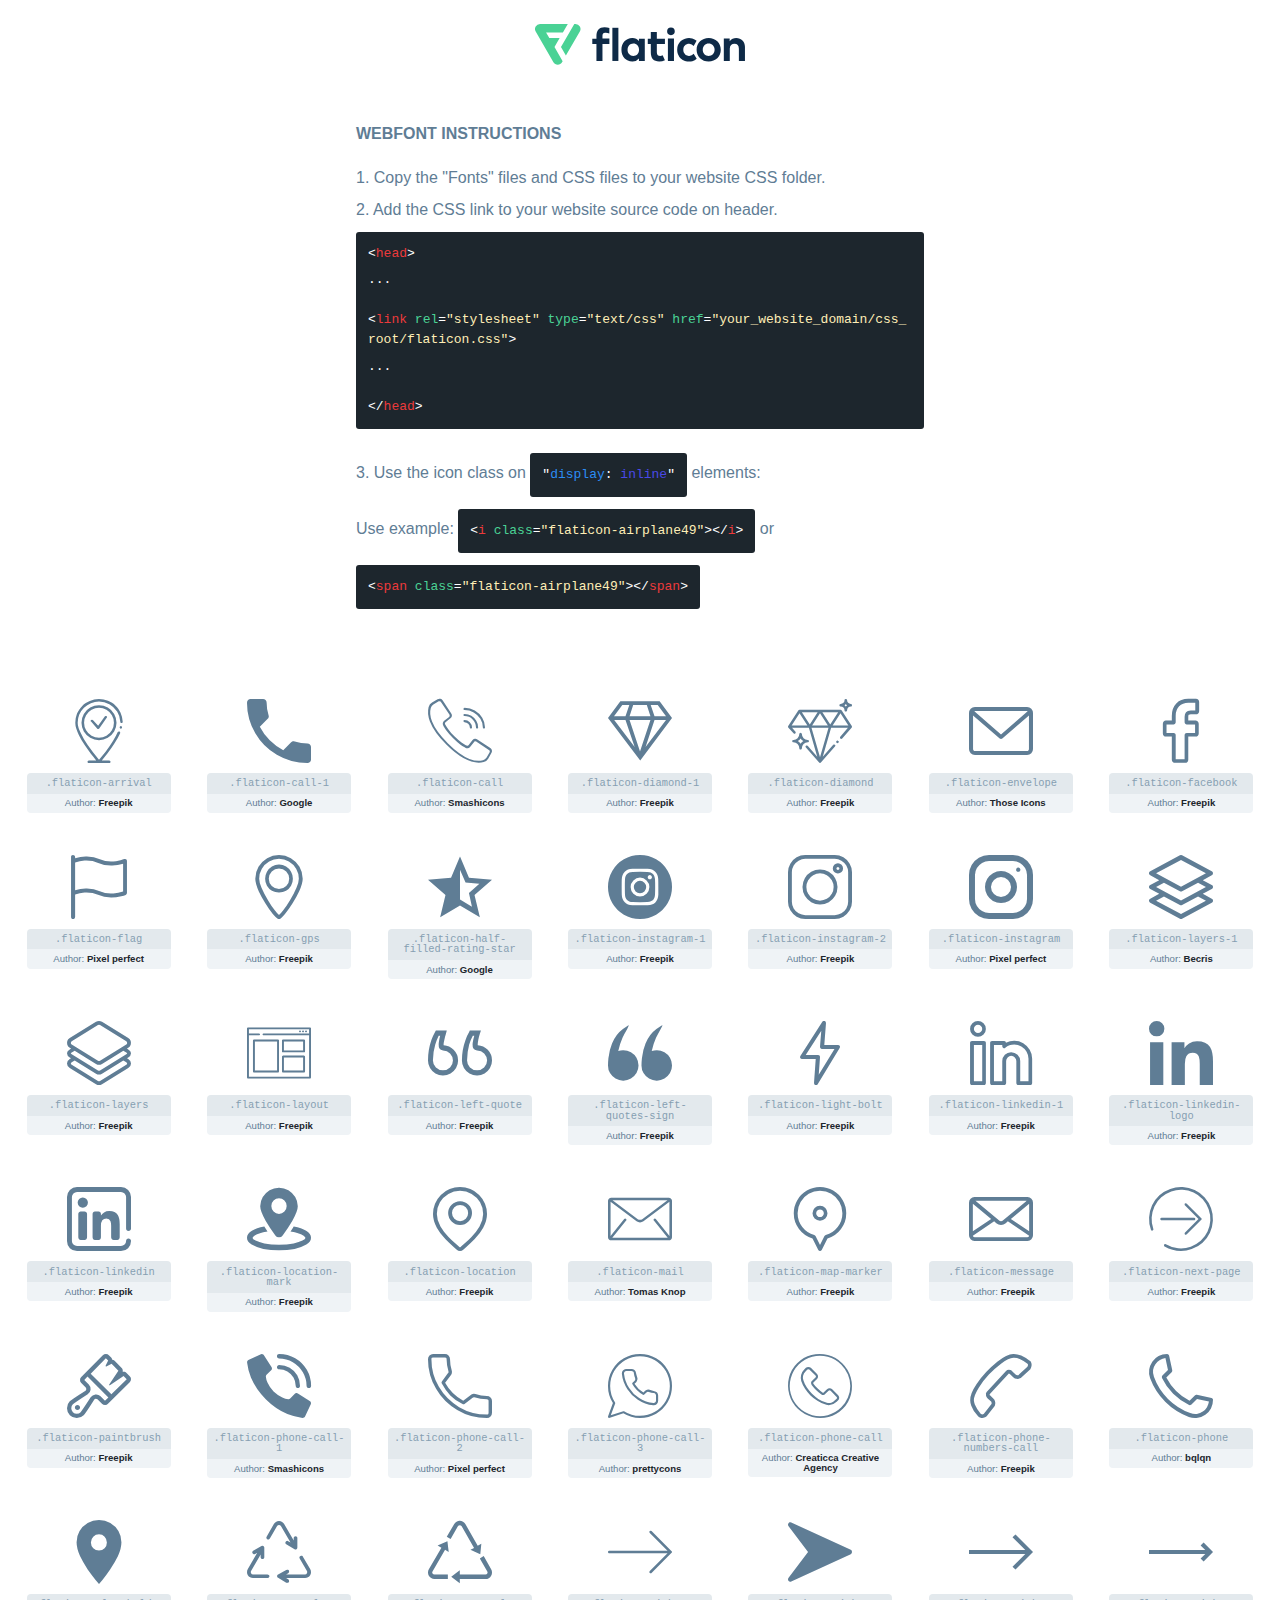
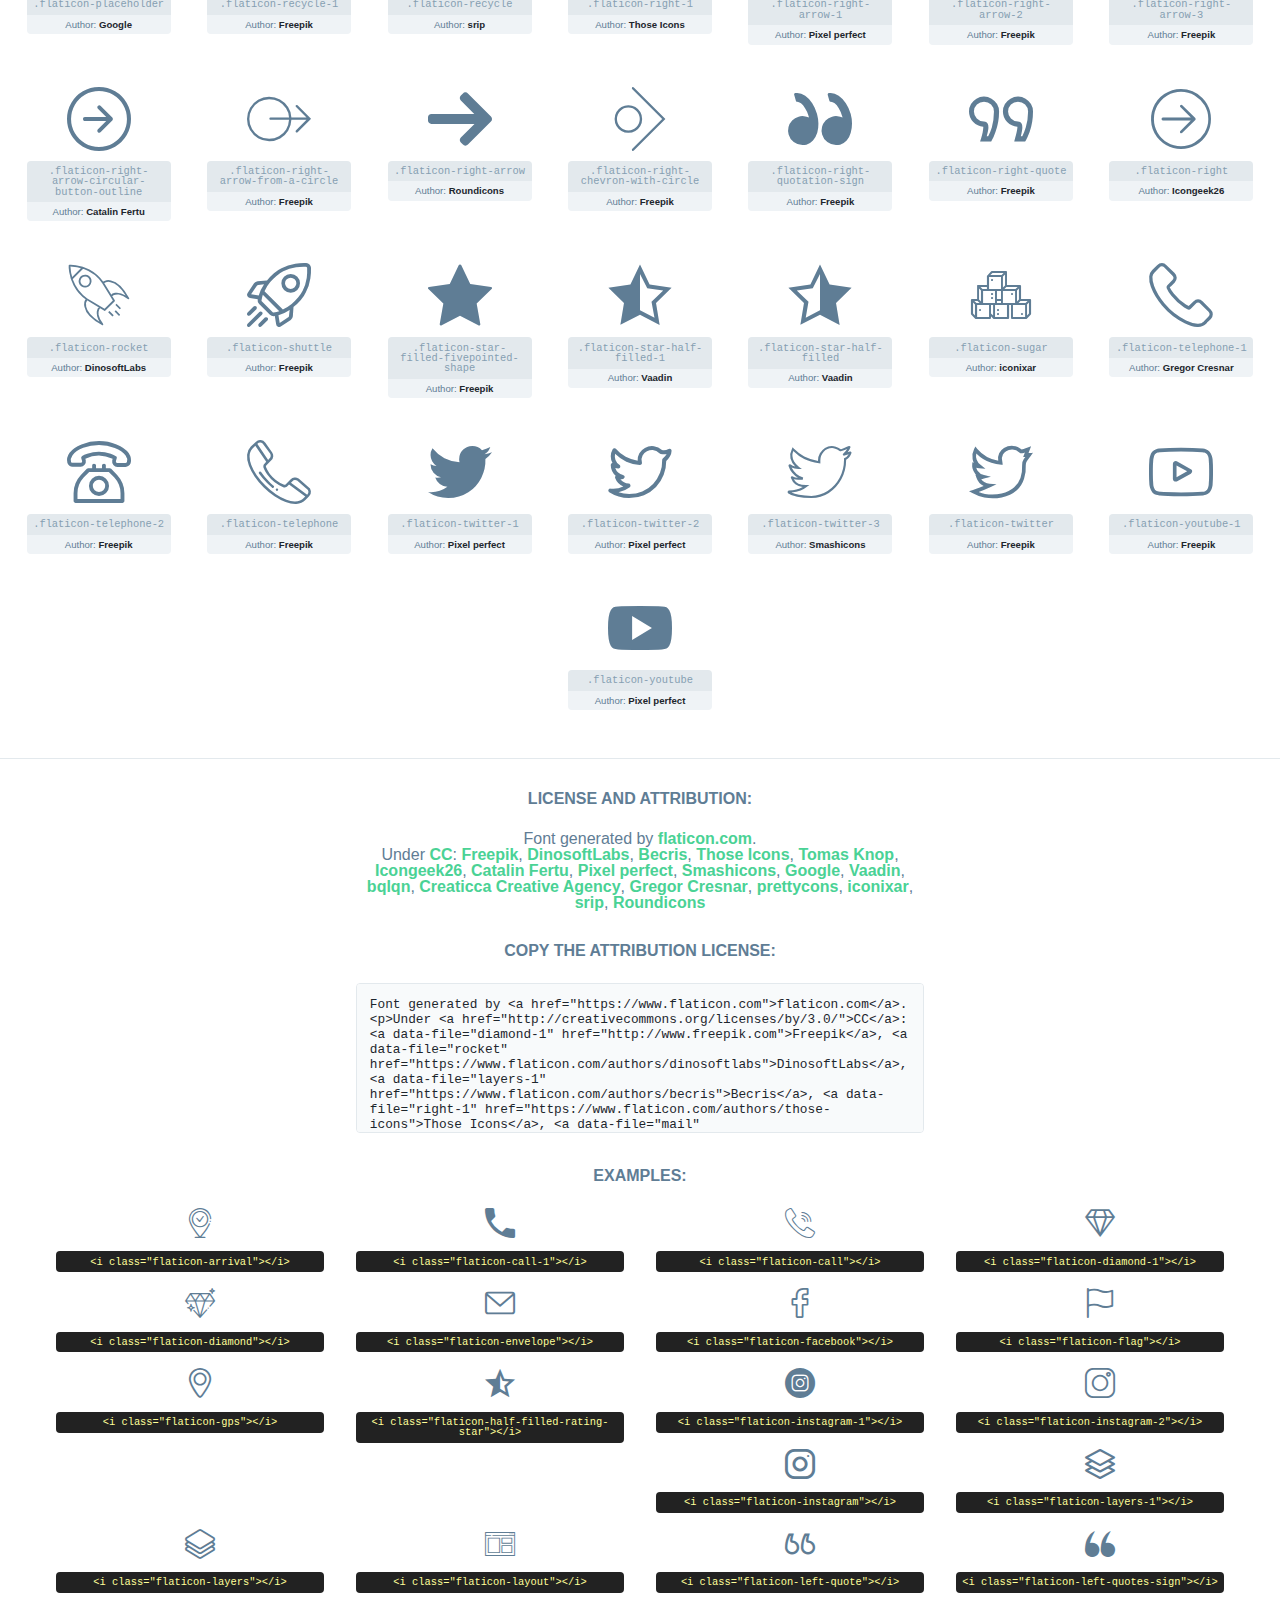
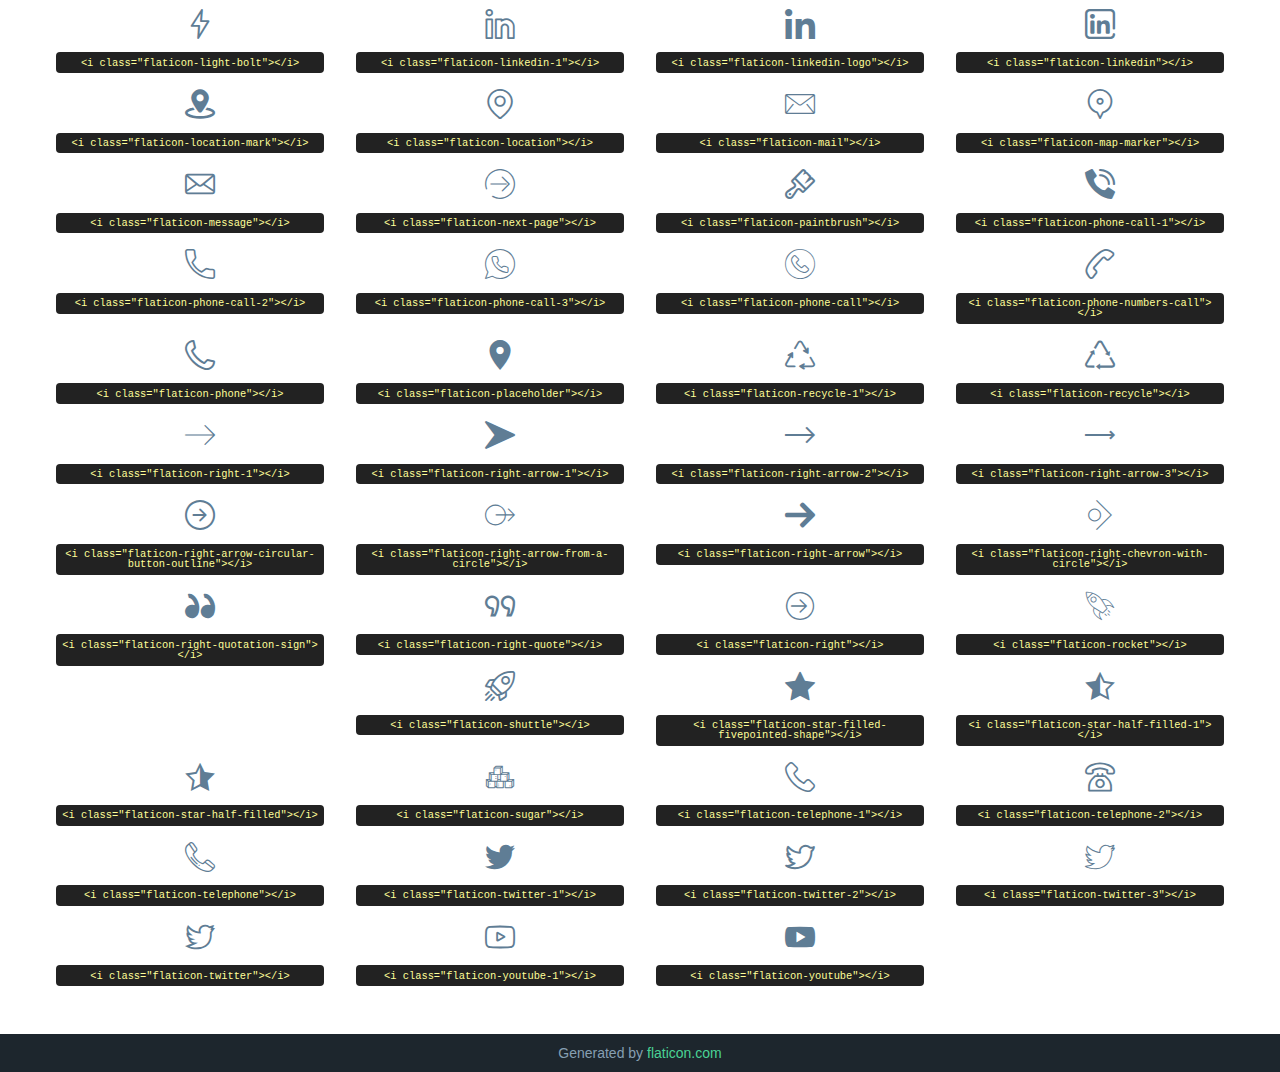
<file: flat/flaticon.html>
<!DOCTYPE html>
<html lang="en">
<head>
    <title>Flaticon Webfont</title>
    <link rel="stylesheet" type="text/css" href="flaticon.css"/>
    <meta charset="UTF-8">
    <style>
        html, body, div, span, applet, object, iframe,
        h1, h2, h3, h4, h5, h6, p, blockquote, pre,
        a, abbr, acronym, address, big, cite, code,
        del, dfn, em, img, ins, kbd, q, s, samp,
        small, strike, strong, sub, sup, tt, var,
        b, u, i, center,
        dl, dt, dd, ol, ul, li,
        fieldset, form, label, legend,
        table, caption, tbody, tfoot, thead, tr, th, td,
        article, aside, canvas, details, embed,
        figure, figcaption, footer, header, hgroup,
        menu, nav, output, ruby, section, summary,
        time, mark, audio, video {
            margin: 0;
            padding: 0;
            border: 0;
            font-size: 100%;
            font: inherit;
            vertical-align: baseline;
        }

        /* HTML5 display-role reset for older browsers */
        article, aside, details, figcaption, figure,
        footer, header, hgroup, menu, nav, section {
            display: block;
        }

        body {
            line-height: 1;
        }

        ol, ul {
            list-style: none;
        }

        blockquote, q {
            quotes: none;
        }

        blockquote:before, blockquote:after,
        q:before, q:after {
            content: '';
            content: none;
        }

        table {
            border-collapse: collapse;
            border-spacing: 0;
        }

        body {
            font-family: Helvetica, Arial, sans-serif;
            font-size: 16px;
            color: #5f7d95;
        }

        a {
            color: #4AD295;
            font-weight: bold;
            text-decoration: none;
        }

        * {
            -moz-box-sizing: border-box;
            -webkit-box-sizing: border-box;
            box-sizing: border-box;
            margin: 0;
            padding: 0;
        }

        [class^="flaticon-"]:before, [class*=" flaticon-"]:before, [class^="flaticon-"]:after, [class*=" flaticon-"]:after {
            font-family: Flaticon;
            font-size: 30px;
            font-style: normal;
            margin-left: 20px;
            color: #333;
        }

        .wrapper {
            max-width: 600px;
            margin: auto;
            padding: 0 1em;
        }

        .title {
            margin-bottom: 24px;
            text-transform: uppercase;
            font-weight: bold;
        }

        header {
            text-align: center;
            padding: 24px;
        }

        header .logo {
            width: 210px;
            height: auto;
            border: none;
            display: inline-block;
        }

        header strong {
            font-size: 28px;
            font-weight: 500;
            vertical-align: middle;
        }

        .demo {
            margin: 2em auto;
            line-height: 1.25em;
        }

        .demo ul li {
            margin-bottom: 12px;
        }

        .demo ul li code {
            background-color: #1D262D;
            border-radius: 3px;
            padding: 12px;
            display: inline-block;
            color: #fff;
            font-family: Consolas, Monaco, Lucida Console, Liberation Mono, DejaVu Sans Mono, Bitstream Vera Sans Mono, Courier New, monospace;
            font-weight: lighter;
            margin-top: 12px;
            font-size: 13px;
            word-break: break-all;
        }

        .demo ul li code .red {
            color: #EC3A3B;
        }

        .demo ul li code .green {
            color: #4AD295;
        }

        .demo ul li code .yellow {
            color: #FFEEB6;
        }

        .demo ul li code .blue {
            color: #2C8CF4;
        }

        .demo ul li code .purple {
            color: #4949E7;
        }

        .demo ul li code .dots {
            margin-top: 0.5em;
            display: block;
        }

        #glyphs {
            border-bottom: 1px solid #E3E9ED;
            padding: 2em 0;
            text-align: center;
        }

        .glyph {
            display: inline-block;
            width: 9em;
            margin: 1em;
            text-align: center;
            vertical-align: top;
            background: #FFF;
        }

        .glyph .flaticon {
            padding: 10px;
            display: block;
            font-family: "Flaticon";
            font-size: 64px;
            line-height: 1;
        }

        .glyph .flaticon:before {
            font-size: 64px;
            color: #5f7d95;
            margin-left: 0;
        }

        .class-name {
            font-size: 0.65em;
            background-color: #E3E9ED;
            color: #869FB2;
            border-radius: 4px 4px 0 0;
            padding: 0.5em;
            font-family: Consolas, Monaco, Lucida Console, Liberation Mono, DejaVu Sans Mono, Bitstream Vera Sans Mono, Courier New, monospace;
        }

        .author-name {
            font-size: 0.6em;
            background-color: #EFF3F6;
            border-top: 0;
            border-radius: 0 0 4px 4px;
            padding: 0.5em;
        }

        .author-name a {
            color: #1D262D;
        }

        .class-name:last-child {
            font-size: 10px;
            color: #888;
        }

        .class-name:last-child a {
            font-size: 10px;
            color: #555;
        }

        .glyph > input {
            display: block;
            width: 100px;
            margin: 5px auto;
            text-align: center;
            font-size: 12px;
            cursor: text;
        }

        .glyph > input.icon-input {
            font-family: "Flaticon";
            font-size: 16px;
            margin-bottom: 10px;
        }

        .attribution .title {
            margin-top: 2em;
        }

        .attribution textarea {
            background-color: #F8FAFB;
            color: #1D262D;
            padding: 1em;
            border: none;
            box-shadow: none;
            border: 1px solid #E3E9ED;
            border-radius: 4px;
            resize: none;
            width: 100%;
            height: 150px;
            font-size: 0.8em;
            font-family: Consolas, Monaco, Lucida Console, Liberation Mono, DejaVu Sans Mono, Bitstream Vera Sans Mono, Courier New, monospace;
            -webkit-appearance: none;
        }

        .attribution textarea:hover {
            border-color: #CFD9E0;
        }

        .attribution textarea:focus {
            border-color: #4AD295;
        }

        .iconsuse {
            margin: 2em auto;
            text-align: center;
            max-width: 1200px;
        }

        .iconsuse:after {
            content: '';
            display: table;
            clear: both;
        }

        .iconsuse .image {
            float: left;
            width: 25%;
            padding: 0 1em;
        }

        .iconsuse .image p {
            margin-bottom: 1em;
        }

        .iconsuse .image span {
            display: block;
            font-size: 0.65em;
            background-color: #222;
            color: #fff;
            border-radius: 4px;
            padding: 0.5em;
            color: #FFFF99;
            margin-top: 1em;
            font-family: Consolas, Monaco, Lucida Console, Liberation Mono, DejaVu Sans Mono, Bitstream Vera Sans Mono, Courier New, monospace;
        }

        .flaticon:before {
            color: #5f7d95;
        }

        #footer {
            text-align: center;
            background-color: #1D262D;
            color: #869FB2;
            padding: 12px;
            font-size: 14px;
        }

        #footer a {
            font-weight: normal;
        }

        @media (max-width: 960px) {
            .iconsuse .image {
                width: 50%;
            }
        }

        .preview {
            width: 100px;
            display: inline-block;
            margin: 10px;
        }

        .preview .inner {
            display: inline-block;
            width: 100%;
            text-align: center;
            background: #f5f5f5;
            -webkit-border-radius: 3px 3px 0 0;
            -moz-border-radius: 3px 3px 0 0;
            border-radius: 3px 3px 0 0;
        }

        .preview .inner  {
            line-height: 85px;
            font-size: 40px;
            color: #333;
        }

        .label {
            display: inline-block;
            width: 100%;
            box-sizing: border-box;
            padding: 5px;
            font-size: 10px;
            font-family: Monaco, monospace;
            color: #666;
            white-space: nowrap;
            overflow: hidden;
            text-overflow: ellipsis;
            background: #ddd;
            -webkit-border-radius: 0 0 3px 3px;
            -moz-border-radius: 0 0 3px 3px;
            border-radius: 0 0 3px 3px;
            color: #666;
        }
    </style>
</head>
<body>
    <header>
        <a href="https://www.flaticon.com/" target="_blank" class="logo">
            <svg xmlns="http://www.w3.org/2000/svg" viewBox="0 0 394.3 76.5">
                <path d="M156.6,69.4H145.3V7.1h11.3Z" style="fill:#0e2a47"/>
                <path d="M206.2,69.4h-11V64.8a15.4,15.4,0,0,1-12.6,5.7c-11.6,0-20.3-9.5-20.3-22.1s8.8-22.1,20.3-22.1a15.4,15.4,0,0,1,12.6,5.8V27.5h11Zm-32.4-21c0,6.4,4.2,11.6,10.8,11.6s10.8-4.9,10.8-11.6-4.4-11.6-10.8-11.6S173.9,42,173.9,48.4Z"
                      style="fill:#0e2a47"/>
                <path d="M262.5,13.7a7.2,7.2,0,0,1-14.4,0,7.2,7.2,0,1,1,14.4,0ZM261,69.4H249.6v-42H261Z"
                      style="fill:#0e2a47"/>
                <path id="_Trazado_" data-name="&lt;Trazado&gt;"
                      d="M139.6,17.8a16.6,16.6,0,0,0-8-1.4c-3.2.4-4.9,2-4.9,5.9v5.1h13V37.5h-13v32H115.4v-32h-7.8v-10h7.8V22.2c0-9.9,5.2-16.3,15-16.3a23.4,23.4,0,0,1,9.3,1.8Z"
                      style="fill:#0e2a47"/>
                <path d="M235.1,60c-3.5,0-6.3-1.9-6.3-7.1V37.5H244v-10H228.8V15H217.5V27.5h-5.7v10h5.7V53.7c0,10.9,5.3,16.8,15.7,16.8A22.9,22.9,0,0,0,244,68l-4.3-9.1A12.3,12.3,0,0,1,235.1,60Z"
                      style="fill:#0e2a47"/>
                <path d="M348.9,48.4c0,12.6-9.7,22.1-22.7,22.1s-22.7-9.4-22.7-22.1,9.6-22.1,22.7-22.1S348.9,35.8,348.9,48.4Zm-33.9,0c0,6.8,4.8,11.6,11.1,11.6s11.2-4.8,11.2-11.6-4.8-11.6-11.2-11.6S315.1,41.6,315.1,48.4Z"
                      style="fill:#0e2a47"/>
                <path d="M394.3,42.7V69.4H382.9V46.3c0-6.1-3-9.4-8.2-9.4s-8.9,3.2-8.9,9.5v23H354.6v-42h11v4.9c3-4.5,7.6-6.1,12.3-6.1C387.5,26.3,394.3,33,394.3,42.7Z"
                      style="fill:#0e2a47"/>
                <path d="M298,55.7h0a12.4,12.4,0,0,1-8.2,4.2h-.9l-1.8-.2a10,10,0,0,1-7.4-5.6,13.2,13.2,0,0,1-1.2-5.8,13,13,0,0,1,1.3-5.9,10.1,10.1,0,0,1,7.5-5.5h2.4a11.7,11.7,0,0,1,8.3,4.2l5.5-9.6a19.9,19.9,0,0,0-8.1-4.3,23.4,23.4,0,0,0-6.1-.8,25.2,25.2,0,0,0-7.5,1.1,20.9,20.9,0,0,0-8,4.6,21.9,21.9,0,0,0-6.8,16.4,21.9,21.9,0,0,0,6.7,16.3,20.9,20.9,0,0,0,8,4.6,25.2,25.2,0,0,0,7.7,1.2,23.6,23.6,0,0,0,6.2-.8,20,20,0,0,0,8.1-4.4Z"
                      style="fill:#0e2a47"/>
                <path d="M46.3,26.5H26.9L20.8,16H52.4L61.6,0H9.4A9.3,9.3,0,0,0,1.3,4.7a9.3,9.3,0,0,0,0,9.4L34.6,71.8a9.4,9.4,0,0,0,16.2,0l1.1-1.9L36.6,43.3Z"
                      style="fill:#4ad295"/>
                <path d="M84.2,4.7A9.3,9.3,0,0,0,76.1,0H73.8l-25,43.3,9.2,16L84.2,14A9.3,9.3,0,0,0,84.2,4.7Z"
                      style="fill:#4ad295"/>
            </svg>
        </a>
    </header>
    <section class="demo wrapper">

        <p class="title">Webfont Instructions</p>

        <ul>
            <li>
                <span class="num">1. </span>Copy the "Fonts" files and CSS files to your website CSS folder.
            </li>
            <li>
                <span class="num">2. </span>Add the CSS link to your website source code on header.
                <code class="big">
                    &lt;<span class="red">head</span>&gt;
                    <br/><span class="dots">...</span>
                    <br/>&lt;<span class="red">link</span> <span class="green">rel</span>=<span
                        class="yellow">"stylesheet"</span> <span class="green">type</span>=<span
                        class="yellow">"text/css"</span> <span class="green">href</span>=<span class="yellow">"your_website_domain/css_root/flaticon.css"</span>&gt;
                    <br/><span class="dots">...</span>
                    <br/>&lt;/<span class="red">head</span>&gt;
                </code>
            </li>

            <li>
                <p>
                    <span class="num">3. </span>Use the icon class on <code>"<span class="blue">display</span>:<span
                        class="purple"> inline</span>"</code> elements:
                    <br/>
                    Use example: <code>&lt;<span class="red">i</span> <span class="green">class</span>=<span class="yellow">&quot;flaticon-airplane49&quot;</span>&gt;&lt;/<span
                        class="red">i</span>&gt;</code> or <code>&lt;<span class="red">span</span> <span
                        class="green">class</span>=<span class="yellow">&quot;flaticon-airplane49&quot;</span>&gt;&lt;/<span
                        class="red">span</span>&gt;</code>
            </li>
        </ul>

    </section>
    <section id="glyphs">
            <div class="glyph">
                <i class="flaticon flaticon-arrival"></i>
                <div class="class-name">.flaticon-arrival</div>
                <div class="author-name">Author: <a data-file="arrival" href="http://www.freepik.com">Freepik</a> </div>
            </div>

            <div class="glyph">
                <i class="flaticon flaticon-call-1"></i>
                <div class="class-name">.flaticon-call-1</div>
                <div class="author-name">Author: <a data-file="call-1" href="https://www.flaticon.com/authors/google">Google</a> </div>
            </div>

            <div class="glyph">
                <i class="flaticon flaticon-call"></i>
                <div class="class-name">.flaticon-call</div>
                <div class="author-name">Author: <a data-file="call" href="https://www.flaticon.com/authors/smashicons">Smashicons</a> </div>
            </div>

            <div class="glyph">
                <i class="flaticon flaticon-diamond-1"></i>
                <div class="class-name">.flaticon-diamond-1</div>
                <div class="author-name">Author: <a data-file="diamond-1" href="http://www.freepik.com">Freepik</a> </div>
            </div>

            <div class="glyph">
                <i class="flaticon flaticon-diamond"></i>
                <div class="class-name">.flaticon-diamond</div>
                <div class="author-name">Author: <a data-file="diamond" href="http://www.freepik.com">Freepik</a> </div>
            </div>

            <div class="glyph">
                <i class="flaticon flaticon-envelope"></i>
                <div class="class-name">.flaticon-envelope</div>
                <div class="author-name">Author: <a data-file="envelope" href="https://www.flaticon.com/authors/those-icons">Those Icons</a> </div>
            </div>

            <div class="glyph">
                <i class="flaticon flaticon-facebook"></i>
                <div class="class-name">.flaticon-facebook</div>
                <div class="author-name">Author: <a data-file="facebook" href="http://www.freepik.com">Freepik</a> </div>
            </div>

            <div class="glyph">
                <i class="flaticon flaticon-flag"></i>
                <div class="class-name">.flaticon-flag</div>
                <div class="author-name">Author: <a data-file="flag" href="https://www.flaticon.com/authors/pixel-perfect">Pixel perfect</a> </div>
            </div>

            <div class="glyph">
                <i class="flaticon flaticon-gps"></i>
                <div class="class-name">.flaticon-gps</div>
                <div class="author-name">Author: <a data-file="gps" href="http://www.freepik.com">Freepik</a> </div>
            </div>

            <div class="glyph">
                <i class="flaticon flaticon-half-filled-rating-star"></i>
                <div class="class-name">.flaticon-half-filled-rating-star</div>
                <div class="author-name">Author: <a data-file="half-filled-rating-star" href="https://www.flaticon.com/authors/google">Google</a> </div>
            </div>

            <div class="glyph">
                <i class="flaticon flaticon-instagram-1"></i>
                <div class="class-name">.flaticon-instagram-1</div>
                <div class="author-name">Author: <a data-file="instagram-1" href="http://www.freepik.com">Freepik</a> </div>
            </div>

            <div class="glyph">
                <i class="flaticon flaticon-instagram-2"></i>
                <div class="class-name">.flaticon-instagram-2</div>
                <div class="author-name">Author: <a data-file="instagram-2" href="http://www.freepik.com">Freepik</a> </div>
            </div>

            <div class="glyph">
                <i class="flaticon flaticon-instagram"></i>
                <div class="class-name">.flaticon-instagram</div>
                <div class="author-name">Author: <a data-file="instagram" href="https://www.flaticon.com/authors/pixel-perfect">Pixel perfect</a> </div>
            </div>

            <div class="glyph">
                <i class="flaticon flaticon-layers-1"></i>
                <div class="class-name">.flaticon-layers-1</div>
                <div class="author-name">Author: <a data-file="layers-1" href="https://www.flaticon.com/authors/becris">Becris</a> </div>
            </div>

            <div class="glyph">
                <i class="flaticon flaticon-layers"></i>
                <div class="class-name">.flaticon-layers</div>
                <div class="author-name">Author: <a data-file="layers" href="http://www.freepik.com">Freepik</a> </div>
            </div>

            <div class="glyph">
                <i class="flaticon flaticon-layout"></i>
                <div class="class-name">.flaticon-layout</div>
                <div class="author-name">Author: <a data-file="layout" href="http://www.freepik.com">Freepik</a> </div>
            </div>

            <div class="glyph">
                <i class="flaticon flaticon-left-quote"></i>
                <div class="class-name">.flaticon-left-quote</div>
                <div class="author-name">Author: <a data-file="left-quote" href="http://www.freepik.com">Freepik</a> </div>
            </div>

            <div class="glyph">
                <i class="flaticon flaticon-left-quotes-sign"></i>
                <div class="class-name">.flaticon-left-quotes-sign</div>
                <div class="author-name">Author: <a data-file="left-quotes-sign" href="http://www.freepik.com">Freepik</a> </div>
            </div>

            <div class="glyph">
                <i class="flaticon flaticon-light-bolt"></i>
                <div class="class-name">.flaticon-light-bolt</div>
                <div class="author-name">Author: <a data-file="light-bolt" href="http://www.freepik.com">Freepik</a> </div>
            </div>

            <div class="glyph">
                <i class="flaticon flaticon-linkedin-1"></i>
                <div class="class-name">.flaticon-linkedin-1</div>
                <div class="author-name">Author: <a data-file="linkedin-1" href="http://www.freepik.com">Freepik</a> </div>
            </div>

            <div class="glyph">
                <i class="flaticon flaticon-linkedin-logo"></i>
                <div class="class-name">.flaticon-linkedin-logo</div>
                <div class="author-name">Author: <a data-file="linkedin-logo" href="http://www.freepik.com">Freepik</a> </div>
            </div>

            <div class="glyph">
                <i class="flaticon flaticon-linkedin"></i>
                <div class="class-name">.flaticon-linkedin</div>
                <div class="author-name">Author: <a data-file="linkedin" href="http://www.freepik.com">Freepik</a> </div>
            </div>

            <div class="glyph">
                <i class="flaticon flaticon-location-mark"></i>
                <div class="class-name">.flaticon-location-mark</div>
                <div class="author-name">Author: <a data-file="location-mark" href="http://www.freepik.com">Freepik</a> </div>
            </div>

            <div class="glyph">
                <i class="flaticon flaticon-location"></i>
                <div class="class-name">.flaticon-location</div>
                <div class="author-name">Author: <a data-file="location" href="http://www.freepik.com">Freepik</a> </div>
            </div>

            <div class="glyph">
                <i class="flaticon flaticon-mail"></i>
                <div class="class-name">.flaticon-mail</div>
                <div class="author-name">Author: <a data-file="mail" href="https://www.flaticon.com/authors/tomas-knop">Tomas Knop</a> </div>
            </div>

            <div class="glyph">
                <i class="flaticon flaticon-map-marker"></i>
                <div class="class-name">.flaticon-map-marker</div>
                <div class="author-name">Author: <a data-file="map-marker" href="http://www.freepik.com">Freepik</a> </div>
            </div>

            <div class="glyph">
                <i class="flaticon flaticon-message"></i>
                <div class="class-name">.flaticon-message</div>
                <div class="author-name">Author: <a data-file="message" href="http://www.freepik.com">Freepik</a> </div>
            </div>

            <div class="glyph">
                <i class="flaticon flaticon-next-page"></i>
                <div class="class-name">.flaticon-next-page</div>
                <div class="author-name">Author: <a data-file="next-page" href="http://www.freepik.com">Freepik</a> </div>
            </div>

            <div class="glyph">
                <i class="flaticon flaticon-paintbrush"></i>
                <div class="class-name">.flaticon-paintbrush</div>
                <div class="author-name">Author: <a data-file="paintbrush" href="http://www.freepik.com">Freepik</a> </div>
            </div>

            <div class="glyph">
                <i class="flaticon flaticon-phone-call-1"></i>
                <div class="class-name">.flaticon-phone-call-1</div>
                <div class="author-name">Author: <a data-file="phone-call-1" href="https://www.flaticon.com/authors/smashicons">Smashicons</a> </div>
            </div>

            <div class="glyph">
                <i class="flaticon flaticon-phone-call-2"></i>
                <div class="class-name">.flaticon-phone-call-2</div>
                <div class="author-name">Author: <a data-file="phone-call-2" href="https://www.flaticon.com/authors/pixel-perfect">Pixel perfect</a> </div>
            </div>

            <div class="glyph">
                <i class="flaticon flaticon-phone-call-3"></i>
                <div class="class-name">.flaticon-phone-call-3</div>
                <div class="author-name">Author: <a data-file="phone-call-3" href="https://www.flaticon.com/authors/prettycons">prettycons</a> </div>
            </div>

            <div class="glyph">
                <i class="flaticon flaticon-phone-call"></i>
                <div class="class-name">.flaticon-phone-call</div>
                <div class="author-name">Author: <a data-file="phone-call" href="https://www.flaticon.com/authors/creaticca-creative-agency">Creaticca Creative Agency</a> </div>
            </div>

            <div class="glyph">
                <i class="flaticon flaticon-phone-numbers-call"></i>
                <div class="class-name">.flaticon-phone-numbers-call</div>
                <div class="author-name">Author: <a data-file="phone-numbers-call" href="http://www.freepik.com">Freepik</a> </div>
            </div>

            <div class="glyph">
                <i class="flaticon flaticon-phone"></i>
                <div class="class-name">.flaticon-phone</div>
                <div class="author-name">Author: <a data-file="phone" href="https://www.flaticon.com/authors/bqlqn">bqlqn</a> </div>
            </div>

            <div class="glyph">
                <i class="flaticon flaticon-placeholder"></i>
                <div class="class-name">.flaticon-placeholder</div>
                <div class="author-name">Author: <a data-file="placeholder" href="https://www.flaticon.com/authors/google">Google</a> </div>
            </div>

            <div class="glyph">
                <i class="flaticon flaticon-recycle-1"></i>
                <div class="class-name">.flaticon-recycle-1</div>
                <div class="author-name">Author: <a data-file="recycle-1" href="http://www.freepik.com">Freepik</a> </div>
            </div>

            <div class="glyph">
                <i class="flaticon flaticon-recycle"></i>
                <div class="class-name">.flaticon-recycle</div>
                <div class="author-name">Author: <a data-file="recycle" href="https://www.flaticon.com/authors/srip">srip</a> </div>
            </div>

            <div class="glyph">
                <i class="flaticon flaticon-right-1"></i>
                <div class="class-name">.flaticon-right-1</div>
                <div class="author-name">Author: <a data-file="right-1" href="https://www.flaticon.com/authors/those-icons">Those Icons</a> </div>
            </div>

            <div class="glyph">
                <i class="flaticon flaticon-right-arrow-1"></i>
                <div class="class-name">.flaticon-right-arrow-1</div>
                <div class="author-name">Author: <a data-file="right-arrow-1" href="https://www.flaticon.com/authors/pixel-perfect">Pixel perfect</a> </div>
            </div>

            <div class="glyph">
                <i class="flaticon flaticon-right-arrow-2"></i>
                <div class="class-name">.flaticon-right-arrow-2</div>
                <div class="author-name">Author: <a data-file="right-arrow-2" href="http://www.freepik.com">Freepik</a> </div>
            </div>

            <div class="glyph">
                <i class="flaticon flaticon-right-arrow-3"></i>
                <div class="class-name">.flaticon-right-arrow-3</div>
                <div class="author-name">Author: <a data-file="right-arrow-3" href="http://www.freepik.com">Freepik</a> </div>
            </div>

            <div class="glyph">
                <i class="flaticon flaticon-right-arrow-circular-button-outline"></i>
                <div class="class-name">.flaticon-right-arrow-circular-button-outline</div>
                <div class="author-name">Author: <a data-file="right-arrow-circular-button-outline" href="https://www.flaticon.com/authors/catalin-fertu">Catalin Fertu</a> </div>
            </div>

            <div class="glyph">
                <i class="flaticon flaticon-right-arrow-from-a-circle"></i>
                <div class="class-name">.flaticon-right-arrow-from-a-circle</div>
                <div class="author-name">Author: <a data-file="right-arrow-from-a-circle" href="http://www.freepik.com">Freepik</a> </div>
            </div>

            <div class="glyph">
                <i class="flaticon flaticon-right-arrow"></i>
                <div class="class-name">.flaticon-right-arrow</div>
                <div class="author-name">Author: <a data-file="right-arrow" href="https://www.flaticon.com/authors/roundicons">Roundicons</a> </div>
            </div>

            <div class="glyph">
                <i class="flaticon flaticon-right-chevron-with-circle"></i>
                <div class="class-name">.flaticon-right-chevron-with-circle</div>
                <div class="author-name">Author: <a data-file="right-chevron-with-circle" href="http://www.freepik.com">Freepik</a> </div>
            </div>

            <div class="glyph">
                <i class="flaticon flaticon-right-quotation-sign"></i>
                <div class="class-name">.flaticon-right-quotation-sign</div>
                <div class="author-name">Author: <a data-file="right-quotation-sign" href="http://www.freepik.com">Freepik</a> </div>
            </div>

            <div class="glyph">
                <i class="flaticon flaticon-right-quote"></i>
                <div class="class-name">.flaticon-right-quote</div>
                <div class="author-name">Author: <a data-file="right-quote" href="http://www.freepik.com">Freepik</a> </div>
            </div>

            <div class="glyph">
                <i class="flaticon flaticon-right"></i>
                <div class="class-name">.flaticon-right</div>
                <div class="author-name">Author: <a data-file="right" href="https://www.flaticon.com/authors/icongeek26">Icongeek26</a> </div>
            </div>

            <div class="glyph">
                <i class="flaticon flaticon-rocket"></i>
                <div class="class-name">.flaticon-rocket</div>
                <div class="author-name">Author: <a data-file="rocket" href="https://www.flaticon.com/authors/dinosoftlabs">DinosoftLabs</a> </div>
            </div>

            <div class="glyph">
                <i class="flaticon flaticon-shuttle"></i>
                <div class="class-name">.flaticon-shuttle</div>
                <div class="author-name">Author: <a data-file="shuttle" href="http://www.freepik.com">Freepik</a> </div>
            </div>

            <div class="glyph">
                <i class="flaticon flaticon-star-filled-fivepointed-shape"></i>
                <div class="class-name">.flaticon-star-filled-fivepointed-shape</div>
                <div class="author-name">Author: <a data-file="star-filled-fivepointed-shape" href="http://www.freepik.com">Freepik</a> </div>
            </div>

            <div class="glyph">
                <i class="flaticon flaticon-star-half-filled-1"></i>
                <div class="class-name">.flaticon-star-half-filled-1</div>
                <div class="author-name">Author: <a data-file="star-half-filled-1" href="https://www.flaticon.com/authors/vaadin">Vaadin</a> </div>
            </div>

            <div class="glyph">
                <i class="flaticon flaticon-star-half-filled"></i>
                <div class="class-name">.flaticon-star-half-filled</div>
                <div class="author-name">Author: <a data-file="star-half-filled" href="https://www.flaticon.com/authors/vaadin">Vaadin</a> </div>
            </div>

            <div class="glyph">
                <i class="flaticon flaticon-sugar"></i>
                <div class="class-name">.flaticon-sugar</div>
                <div class="author-name">Author: <a data-file="sugar" href="https://www.flaticon.com/authors/iconixar">iconixar</a> </div>
            </div>

            <div class="glyph">
                <i class="flaticon flaticon-telephone-1"></i>
                <div class="class-name">.flaticon-telephone-1</div>
                <div class="author-name">Author: <a data-file="telephone-1" href="https://www.flaticon.com/authors/gregor-cresnar">Gregor Cresnar</a> </div>
            </div>

            <div class="glyph">
                <i class="flaticon flaticon-telephone-2"></i>
                <div class="class-name">.flaticon-telephone-2</div>
                <div class="author-name">Author: <a data-file="telephone-2" href="http://www.freepik.com">Freepik</a> </div>
            </div>

            <div class="glyph">
                <i class="flaticon flaticon-telephone"></i>
                <div class="class-name">.flaticon-telephone</div>
                <div class="author-name">Author: <a data-file="telephone" href="http://www.freepik.com">Freepik</a> </div>
            </div>

            <div class="glyph">
                <i class="flaticon flaticon-twitter-1"></i>
                <div class="class-name">.flaticon-twitter-1</div>
                <div class="author-name">Author: <a data-file="twitter-1" href="https://www.flaticon.com/authors/pixel-perfect">Pixel perfect</a> </div>
            </div>

            <div class="glyph">
                <i class="flaticon flaticon-twitter-2"></i>
                <div class="class-name">.flaticon-twitter-2</div>
                <div class="author-name">Author: <a data-file="twitter-2" href="https://www.flaticon.com/authors/pixel-perfect">Pixel perfect</a> </div>
            </div>

            <div class="glyph">
                <i class="flaticon flaticon-twitter-3"></i>
                <div class="class-name">.flaticon-twitter-3</div>
                <div class="author-name">Author: <a data-file="twitter-3" href="https://www.flaticon.com/authors/smashicons">Smashicons</a> </div>
            </div>

            <div class="glyph">
                <i class="flaticon flaticon-twitter"></i>
                <div class="class-name">.flaticon-twitter</div>
                <div class="author-name">Author: <a data-file="twitter" href="http://www.freepik.com">Freepik</a> </div>
            </div>

            <div class="glyph">
                <i class="flaticon flaticon-youtube-1"></i>
                <div class="class-name">.flaticon-youtube-1</div>
                <div class="author-name">Author: <a data-file="youtube-1" href="http://www.freepik.com">Freepik</a> </div>
            </div>

            <div class="glyph">
                <i class="flaticon flaticon-youtube"></i>
                <div class="class-name">.flaticon-youtube</div>
                <div class="author-name">Author: <a data-file="youtube" href="https://www.flaticon.com/authors/pixel-perfect">Pixel perfect</a> </div>
            </div>

    </section>

    <section class="attribution wrapper"   style="text-align:center;">

        <div class="title">License and attribution:</div><div class="attrDiv">Font generated by <a href="https://www.flaticon.com">flaticon.com</a>. <div><p>Under <a href="http://creativecommons.org/licenses/by/3.0/">CC</a>: <a data-file="diamond-1" href="http://www.freepik.com">Freepik</a>, <a data-file="rocket" href="https://www.flaticon.com/authors/dinosoftlabs">DinosoftLabs</a>, <a data-file="layers-1" href="https://www.flaticon.com/authors/becris">Becris</a>, <a data-file="right-1" href="https://www.flaticon.com/authors/those-icons">Those Icons</a>, <a data-file="mail" href="https://www.flaticon.com/authors/tomas-knop">Tomas Knop</a>, <a data-file="right" href="https://www.flaticon.com/authors/icongeek26">Icongeek26</a>, <a data-file="right-arrow-circular-button-outline" href="https://www.flaticon.com/authors/catalin-fertu">Catalin Fertu</a>, <a data-file="right-arrow-1" href="https://www.flaticon.com/authors/pixel-perfect">Pixel perfect</a>, <a data-file="phone-call-1" href="https://www.flaticon.com/authors/smashicons">Smashicons</a>, <a data-file="call-1" href="https://www.flaticon.com/authors/google">Google</a>, <a data-file="star-half-filled-1" href="https://www.flaticon.com/authors/vaadin">Vaadin</a>, <a data-file="phone" href="https://www.flaticon.com/authors/bqlqn">bqlqn</a>, <a data-file="phone-call" href="https://www.flaticon.com/authors/creaticca-creative-agency">Creaticca Creative Agency</a>, <a data-file="telephone-1" href="https://www.flaticon.com/authors/gregor-cresnar">Gregor Cresnar</a>, <a data-file="phone-call-3" href="https://www.flaticon.com/authors/prettycons">prettycons</a>, <a data-file="sugar" href="https://www.flaticon.com/authors/iconixar">iconixar</a>, <a data-file="recycle" href="https://www.flaticon.com/authors/srip">srip</a>, <a data-file="right-arrow" href="https://www.flaticon.com/authors/roundicons">Roundicons</a></p>  </div>
        </div>
        <div class="title">Copy the Attribution License:</div>

        <textarea onclick="this.focus();this.select();">Font generated by &lt;a href=&quot;https://www.flaticon.com&quot;&gt;flaticon.com&lt;/a&gt;. <p>Under <a href="http://creativecommons.org/licenses/by/3.0/">CC</a>: <a data-file="diamond-1" href="http://www.freepik.com">Freepik</a>, <a data-file="rocket" href="https://www.flaticon.com/authors/dinosoftlabs">DinosoftLabs</a>, <a data-file="layers-1" href="https://www.flaticon.com/authors/becris">Becris</a>, <a data-file="right-1" href="https://www.flaticon.com/authors/those-icons">Those Icons</a>, <a data-file="mail" href="https://www.flaticon.com/authors/tomas-knop">Tomas Knop</a>, <a data-file="right" href="https://www.flaticon.com/authors/icongeek26">Icongeek26</a>, <a data-file="right-arrow-circular-button-outline" href="https://www.flaticon.com/authors/catalin-fertu">Catalin Fertu</a>, <a data-file="right-arrow-1" href="https://www.flaticon.com/authors/pixel-perfect">Pixel perfect</a>, <a data-file="phone-call-1" href="https://www.flaticon.com/authors/smashicons">Smashicons</a>, <a data-file="call-1" href="https://www.flaticon.com/authors/google">Google</a>, <a data-file="star-half-filled-1" href="https://www.flaticon.com/authors/vaadin">Vaadin</a>, <a data-file="phone" href="https://www.flaticon.com/authors/bqlqn">bqlqn</a>, <a data-file="phone-call" href="https://www.flaticon.com/authors/creaticca-creative-agency">Creaticca Creative Agency</a>, <a data-file="telephone-1" href="https://www.flaticon.com/authors/gregor-cresnar">Gregor Cresnar</a>, <a data-file="phone-call-3" href="https://www.flaticon.com/authors/prettycons">prettycons</a>, <a data-file="sugar" href="https://www.flaticon.com/authors/iconixar">iconixar</a>, <a data-file="recycle" href="https://www.flaticon.com/authors/srip">srip</a>, <a data-file="right-arrow" href="https://www.flaticon.com/authors/roundicons">Roundicons</a></p> 
        </textarea>

    </section>

    <section class="iconsuse">

        <div class="title">Examples:</div>
            <div class="image">
                <p>
                    <i class="flaticon flaticon-arrival"></i>
                    <span>&lt;i class=&quot;flaticon-arrival&quot;&gt;&lt;/i&gt;</span>
                </p>
            </div>
            <div class="image">
                <p>
                    <i class="flaticon flaticon-call-1"></i>
                    <span>&lt;i class=&quot;flaticon-call-1&quot;&gt;&lt;/i&gt;</span>
                </p>
            </div>
            <div class="image">
                <p>
                    <i class="flaticon flaticon-call"></i>
                    <span>&lt;i class=&quot;flaticon-call&quot;&gt;&lt;/i&gt;</span>
                </p>
            </div>
            <div class="image">
                <p>
                    <i class="flaticon flaticon-diamond-1"></i>
                    <span>&lt;i class=&quot;flaticon-diamond-1&quot;&gt;&lt;/i&gt;</span>
                </p>
            </div>
            <div class="image">
                <p>
                    <i class="flaticon flaticon-diamond"></i>
                    <span>&lt;i class=&quot;flaticon-diamond&quot;&gt;&lt;/i&gt;</span>
                </p>
            </div>
            <div class="image">
                <p>
                    <i class="flaticon flaticon-envelope"></i>
                    <span>&lt;i class=&quot;flaticon-envelope&quot;&gt;&lt;/i&gt;</span>
                </p>
            </div>
            <div class="image">
                <p>
                    <i class="flaticon flaticon-facebook"></i>
                    <span>&lt;i class=&quot;flaticon-facebook&quot;&gt;&lt;/i&gt;</span>
                </p>
            </div>
            <div class="image">
                <p>
                    <i class="flaticon flaticon-flag"></i>
                    <span>&lt;i class=&quot;flaticon-flag&quot;&gt;&lt;/i&gt;</span>
                </p>
            </div>
            <div class="image">
                <p>
                    <i class="flaticon flaticon-gps"></i>
                    <span>&lt;i class=&quot;flaticon-gps&quot;&gt;&lt;/i&gt;</span>
                </p>
            </div>
            <div class="image">
                <p>
                    <i class="flaticon flaticon-half-filled-rating-star"></i>
                    <span>&lt;i class=&quot;flaticon-half-filled-rating-star&quot;&gt;&lt;/i&gt;</span>
                </p>
            </div>
            <div class="image">
                <p>
                    <i class="flaticon flaticon-instagram-1"></i>
                    <span>&lt;i class=&quot;flaticon-instagram-1&quot;&gt;&lt;/i&gt;</span>
                </p>
            </div>
            <div class="image">
                <p>
                    <i class="flaticon flaticon-instagram-2"></i>
                    <span>&lt;i class=&quot;flaticon-instagram-2&quot;&gt;&lt;/i&gt;</span>
                </p>
            </div>
            <div class="image">
                <p>
                    <i class="flaticon flaticon-instagram"></i>
                    <span>&lt;i class=&quot;flaticon-instagram&quot;&gt;&lt;/i&gt;</span>
                </p>
            </div>
            <div class="image">
                <p>
                    <i class="flaticon flaticon-layers-1"></i>
                    <span>&lt;i class=&quot;flaticon-layers-1&quot;&gt;&lt;/i&gt;</span>
                </p>
            </div>
            <div class="image">
                <p>
                    <i class="flaticon flaticon-layers"></i>
                    <span>&lt;i class=&quot;flaticon-layers&quot;&gt;&lt;/i&gt;</span>
                </p>
            </div>
            <div class="image">
                <p>
                    <i class="flaticon flaticon-layout"></i>
                    <span>&lt;i class=&quot;flaticon-layout&quot;&gt;&lt;/i&gt;</span>
                </p>
            </div>
            <div class="image">
                <p>
                    <i class="flaticon flaticon-left-quote"></i>
                    <span>&lt;i class=&quot;flaticon-left-quote&quot;&gt;&lt;/i&gt;</span>
                </p>
            </div>
            <div class="image">
                <p>
                    <i class="flaticon flaticon-left-quotes-sign"></i>
                    <span>&lt;i class=&quot;flaticon-left-quotes-sign&quot;&gt;&lt;/i&gt;</span>
                </p>
            </div>
            <div class="image">
                <p>
                    <i class="flaticon flaticon-light-bolt"></i>
                    <span>&lt;i class=&quot;flaticon-light-bolt&quot;&gt;&lt;/i&gt;</span>
                </p>
            </div>
            <div class="image">
                <p>
                    <i class="flaticon flaticon-linkedin-1"></i>
                    <span>&lt;i class=&quot;flaticon-linkedin-1&quot;&gt;&lt;/i&gt;</span>
                </p>
            </div>
            <div class="image">
                <p>
                    <i class="flaticon flaticon-linkedin-logo"></i>
                    <span>&lt;i class=&quot;flaticon-linkedin-logo&quot;&gt;&lt;/i&gt;</span>
                </p>
            </div>
            <div class="image">
                <p>
                    <i class="flaticon flaticon-linkedin"></i>
                    <span>&lt;i class=&quot;flaticon-linkedin&quot;&gt;&lt;/i&gt;</span>
                </p>
            </div>
            <div class="image">
                <p>
                    <i class="flaticon flaticon-location-mark"></i>
                    <span>&lt;i class=&quot;flaticon-location-mark&quot;&gt;&lt;/i&gt;</span>
                </p>
            </div>
            <div class="image">
                <p>
                    <i class="flaticon flaticon-location"></i>
                    <span>&lt;i class=&quot;flaticon-location&quot;&gt;&lt;/i&gt;</span>
                </p>
            </div>
            <div class="image">
                <p>
                    <i class="flaticon flaticon-mail"></i>
                    <span>&lt;i class=&quot;flaticon-mail&quot;&gt;&lt;/i&gt;</span>
                </p>
            </div>
            <div class="image">
                <p>
                    <i class="flaticon flaticon-map-marker"></i>
                    <span>&lt;i class=&quot;flaticon-map-marker&quot;&gt;&lt;/i&gt;</span>
                </p>
            </div>
            <div class="image">
                <p>
                    <i class="flaticon flaticon-message"></i>
                    <span>&lt;i class=&quot;flaticon-message&quot;&gt;&lt;/i&gt;</span>
                </p>
            </div>
            <div class="image">
                <p>
                    <i class="flaticon flaticon-next-page"></i>
                    <span>&lt;i class=&quot;flaticon-next-page&quot;&gt;&lt;/i&gt;</span>
                </p>
            </div>
            <div class="image">
                <p>
                    <i class="flaticon flaticon-paintbrush"></i>
                    <span>&lt;i class=&quot;flaticon-paintbrush&quot;&gt;&lt;/i&gt;</span>
                </p>
            </div>
            <div class="image">
                <p>
                    <i class="flaticon flaticon-phone-call-1"></i>
                    <span>&lt;i class=&quot;flaticon-phone-call-1&quot;&gt;&lt;/i&gt;</span>
                </p>
            </div>
            <div class="image">
                <p>
                    <i class="flaticon flaticon-phone-call-2"></i>
                    <span>&lt;i class=&quot;flaticon-phone-call-2&quot;&gt;&lt;/i&gt;</span>
                </p>
            </div>
            <div class="image">
                <p>
                    <i class="flaticon flaticon-phone-call-3"></i>
                    <span>&lt;i class=&quot;flaticon-phone-call-3&quot;&gt;&lt;/i&gt;</span>
                </p>
            </div>
            <div class="image">
                <p>
                    <i class="flaticon flaticon-phone-call"></i>
                    <span>&lt;i class=&quot;flaticon-phone-call&quot;&gt;&lt;/i&gt;</span>
                </p>
            </div>
            <div class="image">
                <p>
                    <i class="flaticon flaticon-phone-numbers-call"></i>
                    <span>&lt;i class=&quot;flaticon-phone-numbers-call&quot;&gt;&lt;/i&gt;</span>
                </p>
            </div>
            <div class="image">
                <p>
                    <i class="flaticon flaticon-phone"></i>
                    <span>&lt;i class=&quot;flaticon-phone&quot;&gt;&lt;/i&gt;</span>
                </p>
            </div>
            <div class="image">
                <p>
                    <i class="flaticon flaticon-placeholder"></i>
                    <span>&lt;i class=&quot;flaticon-placeholder&quot;&gt;&lt;/i&gt;</span>
                </p>
            </div>
            <div class="image">
                <p>
                    <i class="flaticon flaticon-recycle-1"></i>
                    <span>&lt;i class=&quot;flaticon-recycle-1&quot;&gt;&lt;/i&gt;</span>
                </p>
            </div>
            <div class="image">
                <p>
                    <i class="flaticon flaticon-recycle"></i>
                    <span>&lt;i class=&quot;flaticon-recycle&quot;&gt;&lt;/i&gt;</span>
                </p>
            </div>
            <div class="image">
                <p>
                    <i class="flaticon flaticon-right-1"></i>
                    <span>&lt;i class=&quot;flaticon-right-1&quot;&gt;&lt;/i&gt;</span>
                </p>
            </div>
            <div class="image">
                <p>
                    <i class="flaticon flaticon-right-arrow-1"></i>
                    <span>&lt;i class=&quot;flaticon-right-arrow-1&quot;&gt;&lt;/i&gt;</span>
                </p>
            </div>
            <div class="image">
                <p>
                    <i class="flaticon flaticon-right-arrow-2"></i>
                    <span>&lt;i class=&quot;flaticon-right-arrow-2&quot;&gt;&lt;/i&gt;</span>
                </p>
            </div>
            <div class="image">
                <p>
                    <i class="flaticon flaticon-right-arrow-3"></i>
                    <span>&lt;i class=&quot;flaticon-right-arrow-3&quot;&gt;&lt;/i&gt;</span>
                </p>
            </div>
            <div class="image">
                <p>
                    <i class="flaticon flaticon-right-arrow-circular-button-outline"></i>
                    <span>&lt;i class=&quot;flaticon-right-arrow-circular-button-outline&quot;&gt;&lt;/i&gt;</span>
                </p>
            </div>
            <div class="image">
                <p>
                    <i class="flaticon flaticon-right-arrow-from-a-circle"></i>
                    <span>&lt;i class=&quot;flaticon-right-arrow-from-a-circle&quot;&gt;&lt;/i&gt;</span>
                </p>
            </div>
            <div class="image">
                <p>
                    <i class="flaticon flaticon-right-arrow"></i>
                    <span>&lt;i class=&quot;flaticon-right-arrow&quot;&gt;&lt;/i&gt;</span>
                </p>
            </div>
            <div class="image">
                <p>
                    <i class="flaticon flaticon-right-chevron-with-circle"></i>
                    <span>&lt;i class=&quot;flaticon-right-chevron-with-circle&quot;&gt;&lt;/i&gt;</span>
                </p>
            </div>
            <div class="image">
                <p>
                    <i class="flaticon flaticon-right-quotation-sign"></i>
                    <span>&lt;i class=&quot;flaticon-right-quotation-sign&quot;&gt;&lt;/i&gt;</span>
                </p>
            </div>
            <div class="image">
                <p>
                    <i class="flaticon flaticon-right-quote"></i>
                    <span>&lt;i class=&quot;flaticon-right-quote&quot;&gt;&lt;/i&gt;</span>
                </p>
            </div>
            <div class="image">
                <p>
                    <i class="flaticon flaticon-right"></i>
                    <span>&lt;i class=&quot;flaticon-right&quot;&gt;&lt;/i&gt;</span>
                </p>
            </div>
            <div class="image">
                <p>
                    <i class="flaticon flaticon-rocket"></i>
                    <span>&lt;i class=&quot;flaticon-rocket&quot;&gt;&lt;/i&gt;</span>
                </p>
            </div>
            <div class="image">
                <p>
                    <i class="flaticon flaticon-shuttle"></i>
                    <span>&lt;i class=&quot;flaticon-shuttle&quot;&gt;&lt;/i&gt;</span>
                </p>
            </div>
            <div class="image">
                <p>
                    <i class="flaticon flaticon-star-filled-fivepointed-shape"></i>
                    <span>&lt;i class=&quot;flaticon-star-filled-fivepointed-shape&quot;&gt;&lt;/i&gt;</span>
                </p>
            </div>
            <div class="image">
                <p>
                    <i class="flaticon flaticon-star-half-filled-1"></i>
                    <span>&lt;i class=&quot;flaticon-star-half-filled-1&quot;&gt;&lt;/i&gt;</span>
                </p>
            </div>
            <div class="image">
                <p>
                    <i class="flaticon flaticon-star-half-filled"></i>
                    <span>&lt;i class=&quot;flaticon-star-half-filled&quot;&gt;&lt;/i&gt;</span>
                </p>
            </div>
            <div class="image">
                <p>
                    <i class="flaticon flaticon-sugar"></i>
                    <span>&lt;i class=&quot;flaticon-sugar&quot;&gt;&lt;/i&gt;</span>
                </p>
            </div>
            <div class="image">
                <p>
                    <i class="flaticon flaticon-telephone-1"></i>
                    <span>&lt;i class=&quot;flaticon-telephone-1&quot;&gt;&lt;/i&gt;</span>
                </p>
            </div>
            <div class="image">
                <p>
                    <i class="flaticon flaticon-telephone-2"></i>
                    <span>&lt;i class=&quot;flaticon-telephone-2&quot;&gt;&lt;/i&gt;</span>
                </p>
            </div>
            <div class="image">
                <p>
                    <i class="flaticon flaticon-telephone"></i>
                    <span>&lt;i class=&quot;flaticon-telephone&quot;&gt;&lt;/i&gt;</span>
                </p>
            </div>
            <div class="image">
                <p>
                    <i class="flaticon flaticon-twitter-1"></i>
                    <span>&lt;i class=&quot;flaticon-twitter-1&quot;&gt;&lt;/i&gt;</span>
                </p>
            </div>
            <div class="image">
                <p>
                    <i class="flaticon flaticon-twitter-2"></i>
                    <span>&lt;i class=&quot;flaticon-twitter-2&quot;&gt;&lt;/i&gt;</span>
                </p>
            </div>
            <div class="image">
                <p>
                    <i class="flaticon flaticon-twitter-3"></i>
                    <span>&lt;i class=&quot;flaticon-twitter-3&quot;&gt;&lt;/i&gt;</span>
                </p>
            </div>
            <div class="image">
                <p>
                    <i class="flaticon flaticon-twitter"></i>
                    <span>&lt;i class=&quot;flaticon-twitter&quot;&gt;&lt;/i&gt;</span>
                </p>
            </div>
            <div class="image">
                <p>
                    <i class="flaticon flaticon-youtube-1"></i>
                    <span>&lt;i class=&quot;flaticon-youtube-1&quot;&gt;&lt;/i&gt;</span>
                </p>
            </div>
            <div class="image">
                <p>
                    <i class="flaticon flaticon-youtube"></i>
                    <span>&lt;i class=&quot;flaticon-youtube&quot;&gt;&lt;/i&gt;</span>
                </p>
            </div>
        </div>

    </section>

    <div id="footer">
        <div>Generated by <a href="https://www.flaticon.com">flaticon.com</a>
        </div>
    </div>

</body>
</html>
</file>
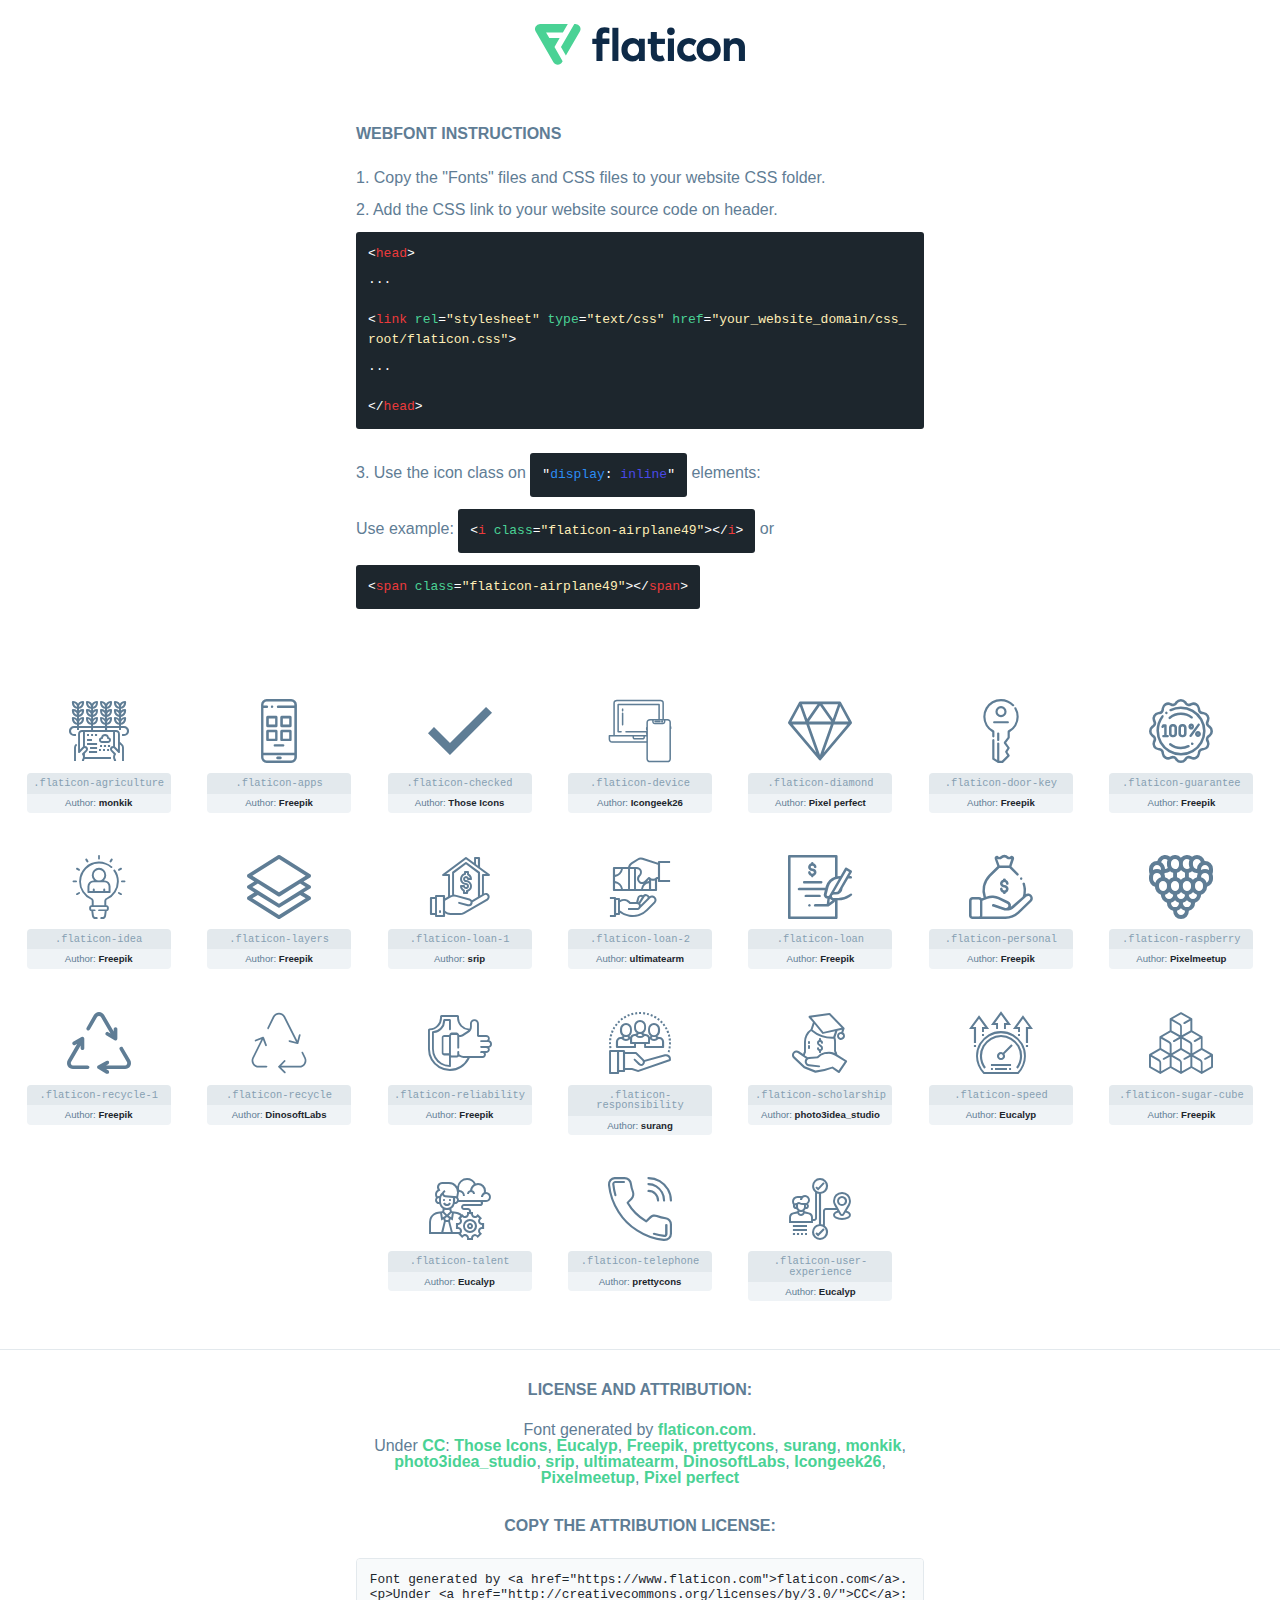
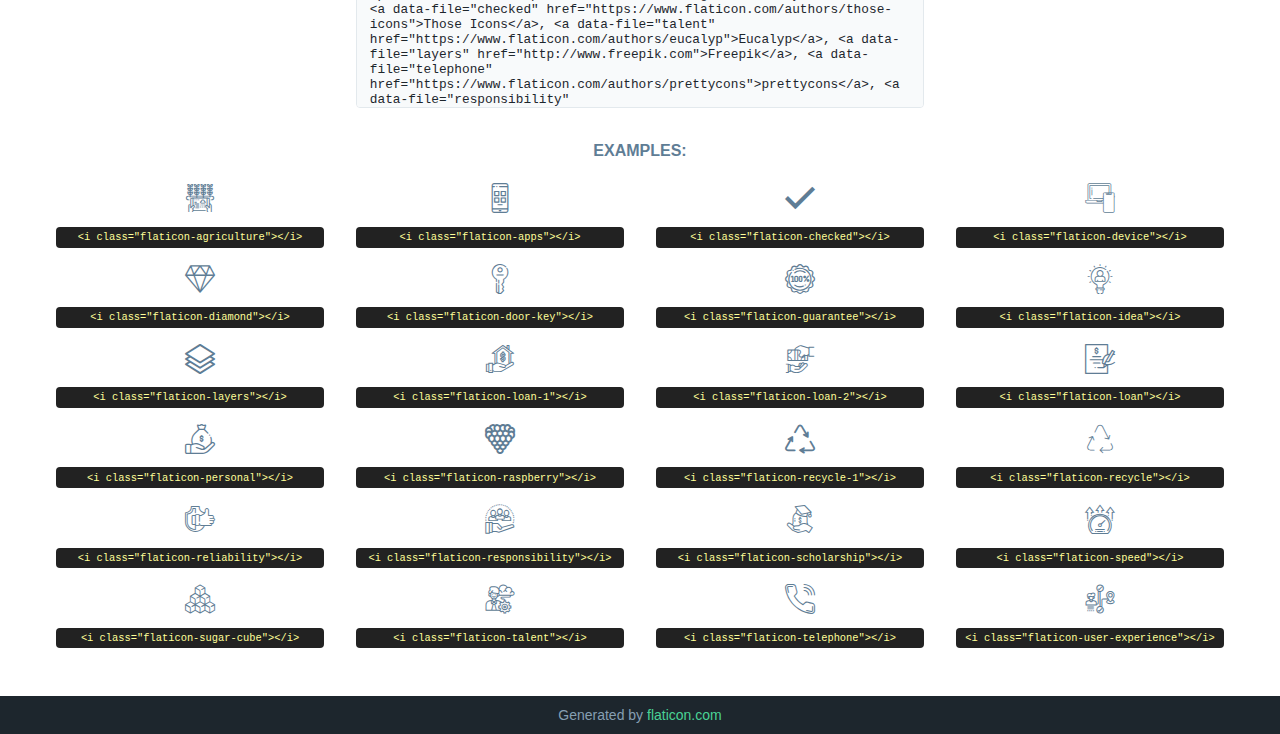
<file: font/flaticon.html>
<!DOCTYPE html>
<html lang="en">
<head>
    <title>Flaticon Webfont</title>
    <link rel="stylesheet" type="text/css" href="flaticon.css"/>
    <meta charset="UTF-8">
    <style>
        html, body, div, span, applet, object, iframe,
        h1, h2, h3, h4, h5, h6, p, blockquote, pre,
        a, abbr, acronym, address, big, cite, code,
        del, dfn, em, img, ins, kbd, q, s, samp,
        small, strike, strong, sub, sup, tt, var,
        b, u, i, center,
        dl, dt, dd, ol, ul, li,
        fieldset, form, label, legend,
        table, caption, tbody, tfoot, thead, tr, th, td,
        article, aside, canvas, details, embed,
        figure, figcaption, footer, header, hgroup,
        menu, nav, output, ruby, section, summary,
        time, mark, audio, video {
            margin: 0;
            padding: 0;
            border: 0;
            font-size: 100%;
            font: inherit;
            vertical-align: baseline;
        }

        /* HTML5 display-role reset for older browsers */
        article, aside, details, figcaption, figure,
        footer, header, hgroup, menu, nav, section {
            display: block;
        }

        body {
            line-height: 1;
        }

        ol, ul {
            list-style: none;
        }

        blockquote, q {
            quotes: none;
        }

        blockquote:before, blockquote:after,
        q:before, q:after {
            content: '';
            content: none;
        }

        table {
            border-collapse: collapse;
            border-spacing: 0;
        }

        body {
            font-family: Helvetica, Arial, sans-serif;
            font-size: 16px;
            color: #5f7d95;
        }

        a {
            color: #4AD295;
            font-weight: bold;
            text-decoration: none;
        }

        * {
            -moz-box-sizing: border-box;
            -webkit-box-sizing: border-box;
            box-sizing: border-box;
            margin: 0;
            padding: 0;
        }

        [class^="flaticon-"]:before, [class*=" flaticon-"]:before, [class^="flaticon-"]:after, [class*=" flaticon-"]:after {
            font-family: Flaticon;
            font-size: 30px;
            font-style: normal;
            margin-left: 20px;
            color: #333;
        }

        .wrapper {
            max-width: 600px;
            margin: auto;
            padding: 0 1em;
        }

        .title {
            margin-bottom: 24px;
            text-transform: uppercase;
            font-weight: bold;
        }

        header {
            text-align: center;
            padding: 24px;
        }

        header .logo {
            width: 210px;
            height: auto;
            border: none;
            display: inline-block;
        }

        header strong {
            font-size: 28px;
            font-weight: 500;
            vertical-align: middle;
        }

        .demo {
            margin: 2em auto;
            line-height: 1.25em;
        }

        .demo ul li {
            margin-bottom: 12px;
        }

        .demo ul li code {
            background-color: #1D262D;
            border-radius: 3px;
            padding: 12px;
            display: inline-block;
            color: #fff;
            font-family: Consolas, Monaco, Lucida Console, Liberation Mono, DejaVu Sans Mono, Bitstream Vera Sans Mono, Courier New, monospace;
            font-weight: lighter;
            margin-top: 12px;
            font-size: 13px;
            word-break: break-all;
        }

        .demo ul li code .red {
            color: #EC3A3B;
        }

        .demo ul li code .green {
            color: #4AD295;
        }

        .demo ul li code .yellow {
            color: #FFEEB6;
        }

        .demo ul li code .blue {
            color: #2C8CF4;
        }

        .demo ul li code .purple {
            color: #4949E7;
        }

        .demo ul li code .dots {
            margin-top: 0.5em;
            display: block;
        }

        #glyphs {
            border-bottom: 1px solid #E3E9ED;
            padding: 2em 0;
            text-align: center;
        }

        .glyph {
            display: inline-block;
            width: 9em;
            margin: 1em;
            text-align: center;
            vertical-align: top;
            background: #FFF;
        }

        .glyph .flaticon {
            padding: 10px;
            display: block;
            font-family: "Flaticon";
            font-size: 64px;
            line-height: 1;
        }

        .glyph .flaticon:before {
            font-size: 64px;
            color: #5f7d95;
            margin-left: 0;
        }

        .class-name {
            font-size: 0.65em;
            background-color: #E3E9ED;
            color: #869FB2;
            border-radius: 4px 4px 0 0;
            padding: 0.5em;
            font-family: Consolas, Monaco, Lucida Console, Liberation Mono, DejaVu Sans Mono, Bitstream Vera Sans Mono, Courier New, monospace;
        }

        .author-name {
            font-size: 0.6em;
            background-color: #EFF3F6;
            border-top: 0;
            border-radius: 0 0 4px 4px;
            padding: 0.5em;
        }

        .author-name a {
            color: #1D262D;
        }

        .class-name:last-child {
            font-size: 10px;
            color: #888;
        }

        .class-name:last-child a {
            font-size: 10px;
            color: #555;
        }

        .glyph > input {
            display: block;
            width: 100px;
            margin: 5px auto;
            text-align: center;
            font-size: 12px;
            cursor: text;
        }

        .glyph > input.icon-input {
            font-family: "Flaticon";
            font-size: 16px;
            margin-bottom: 10px;
        }

        .attribution .title {
            margin-top: 2em;
        }

        .attribution textarea {
            background-color: #F8FAFB;
            color: #1D262D;
            padding: 1em;
            border: none;
            box-shadow: none;
            border: 1px solid #E3E9ED;
            border-radius: 4px;
            resize: none;
            width: 100%;
            height: 150px;
            font-size: 0.8em;
            font-family: Consolas, Monaco, Lucida Console, Liberation Mono, DejaVu Sans Mono, Bitstream Vera Sans Mono, Courier New, monospace;
            -webkit-appearance: none;
        }

        .attribution textarea:hover {
            border-color: #CFD9E0;
        }

        .attribution textarea:focus {
            border-color: #4AD295;
        }

        .iconsuse {
            margin: 2em auto;
            text-align: center;
            max-width: 1200px;
        }

        .iconsuse:after {
            content: '';
            display: table;
            clear: both;
        }

        .iconsuse .image {
            float: left;
            width: 25%;
            padding: 0 1em;
        }

        .iconsuse .image p {
            margin-bottom: 1em;
        }

        .iconsuse .image span {
            display: block;
            font-size: 0.65em;
            background-color: #222;
            color: #fff;
            border-radius: 4px;
            padding: 0.5em;
            color: #FFFF99;
            margin-top: 1em;
            font-family: Consolas, Monaco, Lucida Console, Liberation Mono, DejaVu Sans Mono, Bitstream Vera Sans Mono, Courier New, monospace;
        }

        .flaticon:before {
            color: #5f7d95;
        }

        #footer {
            text-align: center;
            background-color: #1D262D;
            color: #869FB2;
            padding: 12px;
            font-size: 14px;
        }

        #footer a {
            font-weight: normal;
        }

        @media (max-width: 960px) {
            .iconsuse .image {
                width: 50%;
            }
        }

        .preview {
            width: 100px;
            display: inline-block;
            margin: 10px;
        }

        .preview .inner {
            display: inline-block;
            width: 100%;
            text-align: center;
            background: #f5f5f5;
            -webkit-border-radius: 3px 3px 0 0;
            -moz-border-radius: 3px 3px 0 0;
            border-radius: 3px 3px 0 0;
        }

        .preview .inner  {
            line-height: 85px;
            font-size: 40px;
            color: #333;
        }

        .label {
            display: inline-block;
            width: 100%;
            box-sizing: border-box;
            padding: 5px;
            font-size: 10px;
            font-family: Monaco, monospace;
            color: #666;
            white-space: nowrap;
            overflow: hidden;
            text-overflow: ellipsis;
            background: #ddd;
            -webkit-border-radius: 0 0 3px 3px;
            -moz-border-radius: 0 0 3px 3px;
            border-radius: 0 0 3px 3px;
            color: #666;
        }
    </style>
</head>
<body>
    <header>
        <a href="https://www.flaticon.com/" target="_blank" class="logo">
            <svg xmlns="http://www.w3.org/2000/svg" viewBox="0 0 394.3 76.5">
                <path d="M156.6,69.4H145.3V7.1h11.3Z" style="fill:#0e2a47"/>
                <path d="M206.2,69.4h-11V64.8a15.4,15.4,0,0,1-12.6,5.7c-11.6,0-20.3-9.5-20.3-22.1s8.8-22.1,20.3-22.1a15.4,15.4,0,0,1,12.6,5.8V27.5h11Zm-32.4-21c0,6.4,4.2,11.6,10.8,11.6s10.8-4.9,10.8-11.6-4.4-11.6-10.8-11.6S173.9,42,173.9,48.4Z"
                      style="fill:#0e2a47"/>
                <path d="M262.5,13.7a7.2,7.2,0,0,1-14.4,0,7.2,7.2,0,1,1,14.4,0ZM261,69.4H249.6v-42H261Z"
                      style="fill:#0e2a47"/>
                <path id="_Trazado_" data-name="&lt;Trazado&gt;"
                      d="M139.6,17.8a16.6,16.6,0,0,0-8-1.4c-3.2.4-4.9,2-4.9,5.9v5.1h13V37.5h-13v32H115.4v-32h-7.8v-10h7.8V22.2c0-9.9,5.2-16.3,15-16.3a23.4,23.4,0,0,1,9.3,1.8Z"
                      style="fill:#0e2a47"/>
                <path d="M235.1,60c-3.5,0-6.3-1.9-6.3-7.1V37.5H244v-10H228.8V15H217.5V27.5h-5.7v10h5.7V53.7c0,10.9,5.3,16.8,15.7,16.8A22.9,22.9,0,0,0,244,68l-4.3-9.1A12.3,12.3,0,0,1,235.1,60Z"
                      style="fill:#0e2a47"/>
                <path d="M348.9,48.4c0,12.6-9.7,22.1-22.7,22.1s-22.7-9.4-22.7-22.1,9.6-22.1,22.7-22.1S348.9,35.8,348.9,48.4Zm-33.9,0c0,6.8,4.8,11.6,11.1,11.6s11.2-4.8,11.2-11.6-4.8-11.6-11.2-11.6S315.1,41.6,315.1,48.4Z"
                      style="fill:#0e2a47"/>
                <path d="M394.3,42.7V69.4H382.9V46.3c0-6.1-3-9.4-8.2-9.4s-8.9,3.2-8.9,9.5v23H354.6v-42h11v4.9c3-4.5,7.6-6.1,12.3-6.1C387.5,26.3,394.3,33,394.3,42.7Z"
                      style="fill:#0e2a47"/>
                <path d="M298,55.7h0a12.4,12.4,0,0,1-8.2,4.2h-.9l-1.8-.2a10,10,0,0,1-7.4-5.6,13.2,13.2,0,0,1-1.2-5.8,13,13,0,0,1,1.3-5.9,10.1,10.1,0,0,1,7.5-5.5h2.4a11.7,11.7,0,0,1,8.3,4.2l5.5-9.6a19.9,19.9,0,0,0-8.1-4.3,23.4,23.4,0,0,0-6.1-.8,25.2,25.2,0,0,0-7.5,1.1,20.9,20.9,0,0,0-8,4.6,21.9,21.9,0,0,0-6.8,16.4,21.9,21.9,0,0,0,6.7,16.3,20.9,20.9,0,0,0,8,4.6,25.2,25.2,0,0,0,7.7,1.2,23.6,23.6,0,0,0,6.2-.8,20,20,0,0,0,8.1-4.4Z"
                      style="fill:#0e2a47"/>
                <path d="M46.3,26.5H26.9L20.8,16H52.4L61.6,0H9.4A9.3,9.3,0,0,0,1.3,4.7a9.3,9.3,0,0,0,0,9.4L34.6,71.8a9.4,9.4,0,0,0,16.2,0l1.1-1.9L36.6,43.3Z"
                      style="fill:#4ad295"/>
                <path d="M84.2,4.7A9.3,9.3,0,0,0,76.1,0H73.8l-25,43.3,9.2,16L84.2,14A9.3,9.3,0,0,0,84.2,4.7Z"
                      style="fill:#4ad295"/>
            </svg>
        </a>
    </header>
    <section class="demo wrapper">

        <p class="title">Webfont Instructions</p>

        <ul>
            <li>
                <span class="num">1. </span>Copy the "Fonts" files and CSS files to your website CSS folder.
            </li>
            <li>
                <span class="num">2. </span>Add the CSS link to your website source code on header.
                <code class="big">
                    &lt;<span class="red">head</span>&gt;
                    <br/><span class="dots">...</span>
                    <br/>&lt;<span class="red">link</span> <span class="green">rel</span>=<span
                        class="yellow">"stylesheet"</span> <span class="green">type</span>=<span
                        class="yellow">"text/css"</span> <span class="green">href</span>=<span class="yellow">"your_website_domain/css_root/flaticon.css"</span>&gt;
                    <br/><span class="dots">...</span>
                    <br/>&lt;/<span class="red">head</span>&gt;
                </code>
            </li>

            <li>
                <p>
                    <span class="num">3. </span>Use the icon class on <code>"<span class="blue">display</span>:<span
                        class="purple"> inline</span>"</code> elements:
                    <br/>
                    Use example: <code>&lt;<span class="red">i</span> <span class="green">class</span>=<span class="yellow">&quot;flaticon-airplane49&quot;</span>&gt;&lt;/<span
                        class="red">i</span>&gt;</code> or <code>&lt;<span class="red">span</span> <span
                        class="green">class</span>=<span class="yellow">&quot;flaticon-airplane49&quot;</span>&gt;&lt;/<span
                        class="red">span</span>&gt;</code>
            </li>
        </ul>

    </section>
    <section id="glyphs">
            <div class="glyph">
                <i class="flaticon flaticon-agriculture"></i>
                <div class="class-name">.flaticon-agriculture</div>
                <div class="author-name">Author: <a data-file="agriculture" href="https://www.flaticon.com/authors/monkik">monkik</a> </div>
            </div>

            <div class="glyph">
                <i class="flaticon flaticon-apps"></i>
                <div class="class-name">.flaticon-apps</div>
                <div class="author-name">Author: <a data-file="apps" href="http://www.freepik.com">Freepik</a> </div>
            </div>

            <div class="glyph">
                <i class="flaticon flaticon-checked"></i>
                <div class="class-name">.flaticon-checked</div>
                <div class="author-name">Author: <a data-file="checked" href="https://www.flaticon.com/authors/those-icons">Those Icons</a> </div>
            </div>

            <div class="glyph">
                <i class="flaticon flaticon-device"></i>
                <div class="class-name">.flaticon-device</div>
                <div class="author-name">Author: <a data-file="device" href="https://www.flaticon.com/authors/icongeek26">Icongeek26</a> </div>
            </div>

            <div class="glyph">
                <i class="flaticon flaticon-diamond"></i>
                <div class="class-name">.flaticon-diamond</div>
                <div class="author-name">Author: <a data-file="diamond" href="https://www.flaticon.com/authors/pixel-perfect">Pixel perfect</a> </div>
            </div>

            <div class="glyph">
                <i class="flaticon flaticon-door-key"></i>
                <div class="class-name">.flaticon-door-key</div>
                <div class="author-name">Author: <a data-file="door-key" href="http://www.freepik.com">Freepik</a> </div>
            </div>

            <div class="glyph">
                <i class="flaticon flaticon-guarantee"></i>
                <div class="class-name">.flaticon-guarantee</div>
                <div class="author-name">Author: <a data-file="guarantee" href="http://www.freepik.com">Freepik</a> </div>
            </div>

            <div class="glyph">
                <i class="flaticon flaticon-idea"></i>
                <div class="class-name">.flaticon-idea</div>
                <div class="author-name">Author: <a data-file="idea" href="http://www.freepik.com">Freepik</a> </div>
            </div>

            <div class="glyph">
                <i class="flaticon flaticon-layers"></i>
                <div class="class-name">.flaticon-layers</div>
                <div class="author-name">Author: <a data-file="layers" href="http://www.freepik.com">Freepik</a> </div>
            </div>

            <div class="glyph">
                <i class="flaticon flaticon-loan-1"></i>
                <div class="class-name">.flaticon-loan-1</div>
                <div class="author-name">Author: <a data-file="loan-1" href="https://www.flaticon.com/authors/srip">srip</a> </div>
            </div>

            <div class="glyph">
                <i class="flaticon flaticon-loan-2"></i>
                <div class="class-name">.flaticon-loan-2</div>
                <div class="author-name">Author: <a data-file="loan-2" href="https://www.flaticon.com/authors/ultimatearm">ultimatearm</a> </div>
            </div>

            <div class="glyph">
                <i class="flaticon flaticon-loan"></i>
                <div class="class-name">.flaticon-loan</div>
                <div class="author-name">Author: <a data-file="loan" href="http://www.freepik.com">Freepik</a> </div>
            </div>

            <div class="glyph">
                <i class="flaticon flaticon-personal"></i>
                <div class="class-name">.flaticon-personal</div>
                <div class="author-name">Author: <a data-file="personal" href="http://www.freepik.com">Freepik</a> </div>
            </div>

            <div class="glyph">
                <i class="flaticon flaticon-raspberry"></i>
                <div class="class-name">.flaticon-raspberry</div>
                <div class="author-name">Author: <a data-file="raspberry" href="https://www.flaticon.com/authors/pixelmeetup">Pixelmeetup</a> </div>
            </div>

            <div class="glyph">
                <i class="flaticon flaticon-recycle-1"></i>
                <div class="class-name">.flaticon-recycle-1</div>
                <div class="author-name">Author: <a data-file="recycle-1" href="http://www.freepik.com">Freepik</a> </div>
            </div>

            <div class="glyph">
                <i class="flaticon flaticon-recycle"></i>
                <div class="class-name">.flaticon-recycle</div>
                <div class="author-name">Author: <a data-file="recycle" href="https://www.flaticon.com/authors/dinosoftlabs">DinosoftLabs</a> </div>
            </div>

            <div class="glyph">
                <i class="flaticon flaticon-reliability"></i>
                <div class="class-name">.flaticon-reliability</div>
                <div class="author-name">Author: <a data-file="reliability" href="http://www.freepik.com">Freepik</a> </div>
            </div>

            <div class="glyph">
                <i class="flaticon flaticon-responsibility"></i>
                <div class="class-name">.flaticon-responsibility</div>
                <div class="author-name">Author: <a data-file="responsibility" href="https://www.flaticon.com/authors/surang">surang</a> </div>
            </div>

            <div class="glyph">
                <i class="flaticon flaticon-scholarship"></i>
                <div class="class-name">.flaticon-scholarship</div>
                <div class="author-name">Author: <a data-file="scholarship" href="https://www.flaticon.com/authors/photo3idea-studio">photo3idea_studio</a> </div>
            </div>

            <div class="glyph">
                <i class="flaticon flaticon-speed"></i>
                <div class="class-name">.flaticon-speed</div>
                <div class="author-name">Author: <a data-file="speed" href="https://www.flaticon.com/authors/eucalyp">Eucalyp</a> </div>
            </div>

            <div class="glyph">
                <i class="flaticon flaticon-sugar-cube"></i>
                <div class="class-name">.flaticon-sugar-cube</div>
                <div class="author-name">Author: <a data-file="sugar-cube" href="http://www.freepik.com">Freepik</a> </div>
            </div>

            <div class="glyph">
                <i class="flaticon flaticon-talent"></i>
                <div class="class-name">.flaticon-talent</div>
                <div class="author-name">Author: <a data-file="talent" href="https://www.flaticon.com/authors/eucalyp">Eucalyp</a> </div>
            </div>

            <div class="glyph">
                <i class="flaticon flaticon-telephone"></i>
                <div class="class-name">.flaticon-telephone</div>
                <div class="author-name">Author: <a data-file="telephone" href="https://www.flaticon.com/authors/prettycons">prettycons</a> </div>
            </div>

            <div class="glyph">
                <i class="flaticon flaticon-user-experience"></i>
                <div class="class-name">.flaticon-user-experience</div>
                <div class="author-name">Author: <a data-file="user-experience" href="https://www.flaticon.com/authors/eucalyp">Eucalyp</a> </div>
            </div>

    </section>

    <section class="attribution wrapper"   style="text-align:center;">

        <div class="title">License and attribution:</div><div class="attrDiv">Font generated by <a href="https://www.flaticon.com">flaticon.com</a>. <div><p>Under <a href="http://creativecommons.org/licenses/by/3.0/">CC</a>: <a data-file="checked" href="https://www.flaticon.com/authors/those-icons">Those Icons</a>, <a data-file="talent" href="https://www.flaticon.com/authors/eucalyp">Eucalyp</a>, <a data-file="layers" href="http://www.freepik.com">Freepik</a>, <a data-file="telephone" href="https://www.flaticon.com/authors/prettycons">prettycons</a>, <a data-file="responsibility" href="https://www.flaticon.com/authors/surang">surang</a>, <a data-file="agriculture" href="https://www.flaticon.com/authors/monkik">monkik</a>, <a data-file="scholarship" href="https://www.flaticon.com/authors/photo3idea-studio">photo3idea_studio</a>, <a data-file="loan-1" href="https://www.flaticon.com/authors/srip">srip</a>, <a data-file="loan-2" href="https://www.flaticon.com/authors/ultimatearm">ultimatearm</a>, <a data-file="recycle" href="https://www.flaticon.com/authors/dinosoftlabs">DinosoftLabs</a>, <a data-file="device" href="https://www.flaticon.com/authors/icongeek26">Icongeek26</a>, <a data-file="raspberry" href="https://www.flaticon.com/authors/pixelmeetup">Pixelmeetup</a>, <a data-file="diamond" href="https://www.flaticon.com/authors/pixel-perfect">Pixel perfect</a></p>  </div>
        </div>
        <div class="title">Copy the Attribution License:</div>

        <textarea onclick="this.focus();this.select();">Font generated by &lt;a href=&quot;https://www.flaticon.com&quot;&gt;flaticon.com&lt;/a&gt;. <p>Under <a href="http://creativecommons.org/licenses/by/3.0/">CC</a>: <a data-file="checked" href="https://www.flaticon.com/authors/those-icons">Those Icons</a>, <a data-file="talent" href="https://www.flaticon.com/authors/eucalyp">Eucalyp</a>, <a data-file="layers" href="http://www.freepik.com">Freepik</a>, <a data-file="telephone" href="https://www.flaticon.com/authors/prettycons">prettycons</a>, <a data-file="responsibility" href="https://www.flaticon.com/authors/surang">surang</a>, <a data-file="agriculture" href="https://www.flaticon.com/authors/monkik">monkik</a>, <a data-file="scholarship" href="https://www.flaticon.com/authors/photo3idea-studio">photo3idea_studio</a>, <a data-file="loan-1" href="https://www.flaticon.com/authors/srip">srip</a>, <a data-file="loan-2" href="https://www.flaticon.com/authors/ultimatearm">ultimatearm</a>, <a data-file="recycle" href="https://www.flaticon.com/authors/dinosoftlabs">DinosoftLabs</a>, <a data-file="device" href="https://www.flaticon.com/authors/icongeek26">Icongeek26</a>, <a data-file="raspberry" href="https://www.flaticon.com/authors/pixelmeetup">Pixelmeetup</a>, <a data-file="diamond" href="https://www.flaticon.com/authors/pixel-perfect">Pixel perfect</a></p> 
        </textarea>

    </section>

    <section class="iconsuse">

        <div class="title">Examples:</div>
            <div class="image">
                <p>
                    <i class="flaticon flaticon-agriculture"></i>
                    <span>&lt;i class=&quot;flaticon-agriculture&quot;&gt;&lt;/i&gt;</span>
                </p>
            </div>
            <div class="image">
                <p>
                    <i class="flaticon flaticon-apps"></i>
                    <span>&lt;i class=&quot;flaticon-apps&quot;&gt;&lt;/i&gt;</span>
                </p>
            </div>
            <div class="image">
                <p>
                    <i class="flaticon flaticon-checked"></i>
                    <span>&lt;i class=&quot;flaticon-checked&quot;&gt;&lt;/i&gt;</span>
                </p>
            </div>
            <div class="image">
                <p>
                    <i class="flaticon flaticon-device"></i>
                    <span>&lt;i class=&quot;flaticon-device&quot;&gt;&lt;/i&gt;</span>
                </p>
            </div>
            <div class="image">
                <p>
                    <i class="flaticon flaticon-diamond"></i>
                    <span>&lt;i class=&quot;flaticon-diamond&quot;&gt;&lt;/i&gt;</span>
                </p>
            </div>
            <div class="image">
                <p>
                    <i class="flaticon flaticon-door-key"></i>
                    <span>&lt;i class=&quot;flaticon-door-key&quot;&gt;&lt;/i&gt;</span>
                </p>
            </div>
            <div class="image">
                <p>
                    <i class="flaticon flaticon-guarantee"></i>
                    <span>&lt;i class=&quot;flaticon-guarantee&quot;&gt;&lt;/i&gt;</span>
                </p>
            </div>
            <div class="image">
                <p>
                    <i class="flaticon flaticon-idea"></i>
                    <span>&lt;i class=&quot;flaticon-idea&quot;&gt;&lt;/i&gt;</span>
                </p>
            </div>
            <div class="image">
                <p>
                    <i class="flaticon flaticon-layers"></i>
                    <span>&lt;i class=&quot;flaticon-layers&quot;&gt;&lt;/i&gt;</span>
                </p>
            </div>
            <div class="image">
                <p>
                    <i class="flaticon flaticon-loan-1"></i>
                    <span>&lt;i class=&quot;flaticon-loan-1&quot;&gt;&lt;/i&gt;</span>
                </p>
            </div>
            <div class="image">
                <p>
                    <i class="flaticon flaticon-loan-2"></i>
                    <span>&lt;i class=&quot;flaticon-loan-2&quot;&gt;&lt;/i&gt;</span>
                </p>
            </div>
            <div class="image">
                <p>
                    <i class="flaticon flaticon-loan"></i>
                    <span>&lt;i class=&quot;flaticon-loan&quot;&gt;&lt;/i&gt;</span>
                </p>
            </div>
            <div class="image">
                <p>
                    <i class="flaticon flaticon-personal"></i>
                    <span>&lt;i class=&quot;flaticon-personal&quot;&gt;&lt;/i&gt;</span>
                </p>
            </div>
            <div class="image">
                <p>
                    <i class="flaticon flaticon-raspberry"></i>
                    <span>&lt;i class=&quot;flaticon-raspberry&quot;&gt;&lt;/i&gt;</span>
                </p>
            </div>
            <div class="image">
                <p>
                    <i class="flaticon flaticon-recycle-1"></i>
                    <span>&lt;i class=&quot;flaticon-recycle-1&quot;&gt;&lt;/i&gt;</span>
                </p>
            </div>
            <div class="image">
                <p>
                    <i class="flaticon flaticon-recycle"></i>
                    <span>&lt;i class=&quot;flaticon-recycle&quot;&gt;&lt;/i&gt;</span>
                </p>
            </div>
            <div class="image">
                <p>
                    <i class="flaticon flaticon-reliability"></i>
                    <span>&lt;i class=&quot;flaticon-reliability&quot;&gt;&lt;/i&gt;</span>
                </p>
            </div>
            <div class="image">
                <p>
                    <i class="flaticon flaticon-responsibility"></i>
                    <span>&lt;i class=&quot;flaticon-responsibility&quot;&gt;&lt;/i&gt;</span>
                </p>
            </div>
            <div class="image">
                <p>
                    <i class="flaticon flaticon-scholarship"></i>
                    <span>&lt;i class=&quot;flaticon-scholarship&quot;&gt;&lt;/i&gt;</span>
                </p>
            </div>
            <div class="image">
                <p>
                    <i class="flaticon flaticon-speed"></i>
                    <span>&lt;i class=&quot;flaticon-speed&quot;&gt;&lt;/i&gt;</span>
                </p>
            </div>
            <div class="image">
                <p>
                    <i class="flaticon flaticon-sugar-cube"></i>
                    <span>&lt;i class=&quot;flaticon-sugar-cube&quot;&gt;&lt;/i&gt;</span>
                </p>
            </div>
            <div class="image">
                <p>
                    <i class="flaticon flaticon-talent"></i>
                    <span>&lt;i class=&quot;flaticon-talent&quot;&gt;&lt;/i&gt;</span>
                </p>
            </div>
            <div class="image">
                <p>
                    <i class="flaticon flaticon-telephone"></i>
                    <span>&lt;i class=&quot;flaticon-telephone&quot;&gt;&lt;/i&gt;</span>
                </p>
            </div>
            <div class="image">
                <p>
                    <i class="flaticon flaticon-user-experience"></i>
                    <span>&lt;i class=&quot;flaticon-user-experience&quot;&gt;&lt;/i&gt;</span>
                </p>
            </div>
        </div>

    </section>

    <div id="footer">
        <div>Generated by <a href="https://www.flaticon.com">flaticon.com</a>
        </div>
    </div>

</body>
</html>
</file>
<file: flat/flaticon.css>
@font-face {
    font-family: "flaticon";
    src: url("./flaticon.ttf?c2a1a655c83f67a761eb0c5593ec18f5") format("truetype"),
url("./flaticon.woff?c2a1a655c83f67a761eb0c5593ec18f5") format("woff"),
url("./flaticon.woff2?c2a1a655c83f67a761eb0c5593ec18f5") format("woff2"),
url("./flaticon.eot?c2a1a655c83f67a761eb0c5593ec18f5#iefix") format("embedded-opentype"),
url("./flaticon.svg?c2a1a655c83f67a761eb0c5593ec18f5#flaticon") format("svg");
}

i[class^="flaticon-"]:before, i[class*=" flaticon-"]:before {
    font-family: flaticon !important;
    font-style: normal;
    font-weight: normal !important;
    font-variant: normal;
    text-transform: none;
    line-height: 1;
    -webkit-font-smoothing: antialiased;
    -moz-osx-font-smoothing: grayscale;
}

.flaticon-arrival:before {
    content: "\f101";
}
.flaticon-call-1:before {
    content: "\f102";
}
.flaticon-call:before {
    content: "\f103";
}
.flaticon-diamond-1:before {
    content: "\f104";
}
.flaticon-diamond:before {
    content: "\f105";
}
.flaticon-envelope:before {
    content: "\f106";
}
.flaticon-facebook:before {
    content: "\f107";
}
.flaticon-flag:before {
    content: "\f108";
}
.flaticon-gps:before {
    content: "\f109";
}
.flaticon-half-filled-rating-star:before {
    content: "\f10a";
}
.flaticon-instagram-1:before {
    content: "\f10b";
}
.flaticon-instagram-2:before {
    content: "\f10c";
}
.flaticon-instagram:before {
    content: "\f10d";
}
.flaticon-layers-1:before {
    content: "\f10e";
}
.flaticon-layers:before {
    content: "\f10f";
}
.flaticon-layout:before {
    content: "\f110";
}
.flaticon-left-quote:before {
    content: "\f111";
}
.flaticon-left-quotes-sign:before {
    content: "\f112";
}
.flaticon-light-bolt:before {
    content: "\f113";
}
.flaticon-linkedin-1:before {
    content: "\f114";
}
.flaticon-linkedin-logo:before {
    content: "\f115";
}
.flaticon-linkedin:before {
    content: "\f116";
}
.flaticon-location-mark:before {
    content: "\f117";
}
.flaticon-location:before {
    content: "\f118";
}
.flaticon-mail:before {
    content: "\f119";
}
.flaticon-map-marker:before {
    content: "\f11a";
}
.flaticon-message:before {
    content: "\f11b";
}
.flaticon-next-page:before {
    content: "\f11c";
}
.flaticon-paintbrush:before {
    content: "\f11d";
}
.flaticon-phone-call-1:before {
    content: "\f11e";
}
.flaticon-phone-call-2:before {
    content: "\f11f";
}
.flaticon-phone-call-3:before {
    content: "\f120";
}
.flaticon-phone-call:before {
    content: "\f121";
}
.flaticon-phone-numbers-call:before {
    content: "\f122";
}
.flaticon-phone:before {
    content: "\f123";
}
.flaticon-placeholder:before {
    content: "\f124";
}
.flaticon-recycle-1:before {
    content: "\f125";
}
.flaticon-recycle:before {
    content: "\f126";
}
.flaticon-right-1:before {
    content: "\f127";
}
.flaticon-right-arrow-1:before {
    content: "\f128";
}
.flaticon-right-arrow-2:before {
    content: "\f129";
}
.flaticon-right-arrow-3:before {
    content: "\f12a";
}
.flaticon-right-arrow-circular-button-outline:before {
    content: "\f12b";
}
.flaticon-right-arrow-from-a-circle:before {
    content: "\f12c";
}
.flaticon-right-arrow:before {
    content: "\f12d";
}
.flaticon-right-chevron-with-circle:before {
    content: "\f12e";
}
.flaticon-right-quotation-sign:before {
    content: "\f12f";
}
.flaticon-right-quote:before {
    content: "\f130";
}
.flaticon-right:before {
    content: "\f131";
}
.flaticon-rocket:before {
    content: "\f132";
}
.flaticon-shuttle:before {
    content: "\f133";
}
.flaticon-star-filled-fivepointed-shape:before {
    content: "\f134";
}
.flaticon-star-half-filled-1:before {
    content: "\f135";
}
.flaticon-star-half-filled:before {
    content: "\f136";
}
.flaticon-sugar:before {
    content: "\f137";
}
.flaticon-telephone-1:before {
    content: "\f138";
}
.flaticon-telephone-2:before {
    content: "\f139";
}
.flaticon-telephone:before {
    content: "\f13a";
}
.flaticon-twitter-1:before {
    content: "\f13b";
}
.flaticon-twitter-2:before {
    content: "\f13c";
}
.flaticon-twitter-3:before {
    content: "\f13d";
}
.flaticon-twitter:before {
    content: "\f13e";
}
.flaticon-youtube-1:before {
    content: "\f13f";
}
.flaticon-youtube:before {
    content: "\f140";
}
</file>
<file: font/flaticon.css>
@font-face {
    font-family: "flaticon";
    src: url("./flaticon.ttf?19862fc2fa1a5e2731fc14a9f2d800d8") format("truetype"),
url("./flaticon.woff?19862fc2fa1a5e2731fc14a9f2d800d8") format("woff"),
url("./flaticon.woff2?19862fc2fa1a5e2731fc14a9f2d800d8") format("woff2"),
url("./flaticon.eot?19862fc2fa1a5e2731fc14a9f2d800d8#iefix") format("embedded-opentype"),
url("./flaticon.svg?19862fc2fa1a5e2731fc14a9f2d800d8#flaticon") format("svg");
}

i[class^="flaticon-"]:before, i[class*=" flaticon-"]:before {
    font-family: flaticon !important;
    font-style: normal;
    font-weight: normal !important;
    font-variant: normal;
    text-transform: none;
    line-height: 1;
    -webkit-font-smoothing: antialiased;
    -moz-osx-font-smoothing: grayscale;
}

.flaticon-agriculture:before {
    content: "\f101";
}
.flaticon-apps:before {
    content: "\f102";
}
.flaticon-checked:before {
    content: "\f103";
}
.flaticon-device:before {
    content: "\f104";
}
.flaticon-diamond:before {
    content: "\f105";
}
.flaticon-door-key:before {
    content: "\f106";
}
.flaticon-guarantee:before {
    content: "\f107";
}
.flaticon-idea:before {
    content: "\f108";
}
.flaticon-layers:before {
    content: "\f109";
}
.flaticon-loan-1:before {
    content: "\f10a";
}
.flaticon-loan-2:before {
    content: "\f10b";
}
.flaticon-loan:before {
    content: "\f10c";
}
.flaticon-personal:before {
    content: "\f10d";
}
.flaticon-raspberry:before {
    content: "\f10e";
}
.flaticon-recycle-1:before {
    content: "\f10f";
}
.flaticon-recycle:before {
    content: "\f110";
}
.flaticon-reliability:before {
    content: "\f111";
}
.flaticon-responsibility:before {
    content: "\f112";
}
.flaticon-scholarship:before {
    content: "\f113";
}
.flaticon-speed:before {
    content: "\f114";
}
.flaticon-sugar-cube:before {
    content: "\f115";
}
.flaticon-talent:before {
    content: "\f116";
}
.flaticon-telephone:before {
    content: "\f117";
}
.flaticon-user-experience:before {
    content: "\f118";
}
</file>
